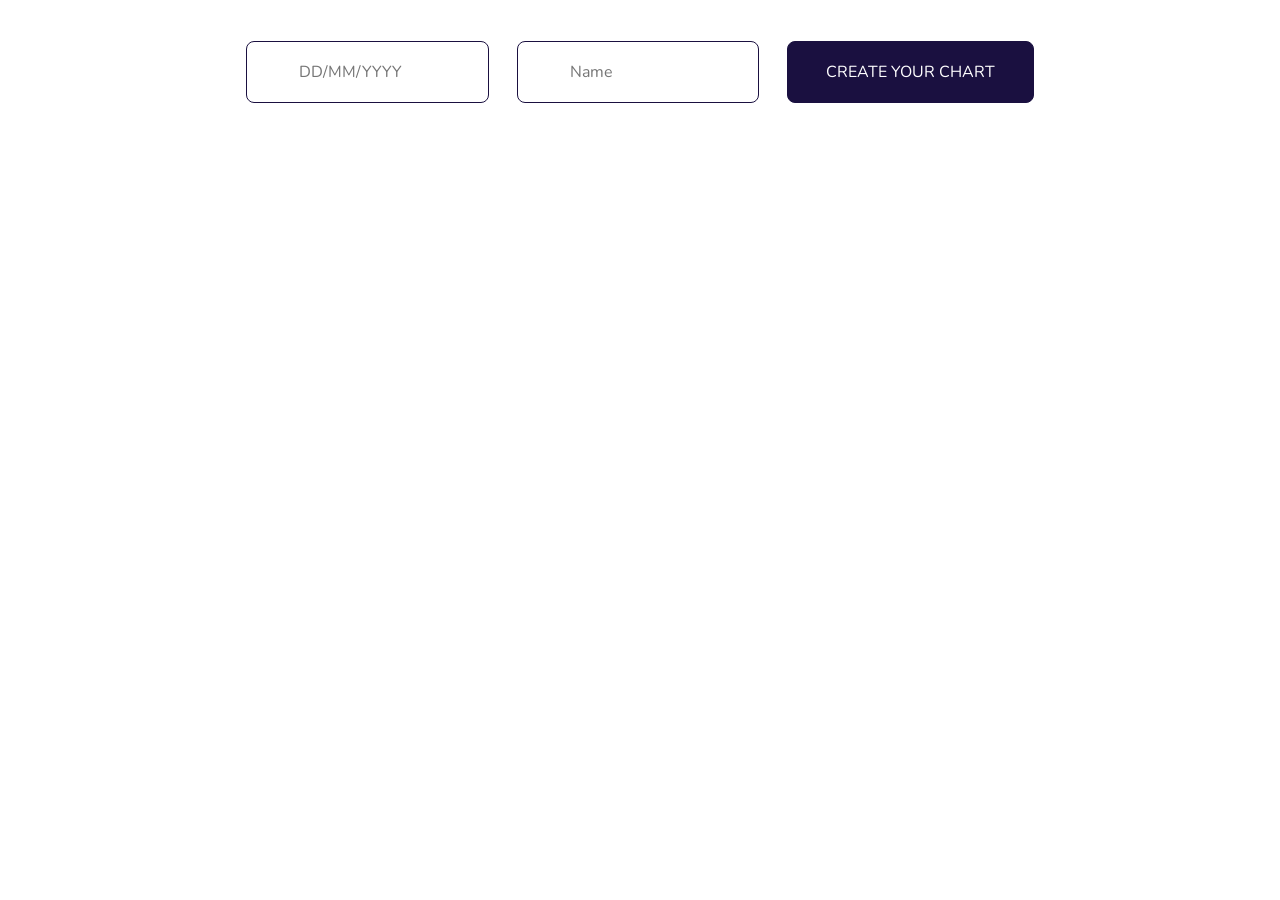
<file: index.html>
<!DOCTYPE html>
<html lang="en">

<head>
  <meta charset="UTF-8" />
  <meta name="viewport" content="width=device-width, initial-scale=1.0" />
  <link rel="stylesheet" href="./assets/styles/normalize.css" />
  <link rel="stylesheet" href="./assets/styles/index.css" />
  <link rel="stylesheet" href="./assets/styles/interpretations.css" />
  <link rel="preconnect" href="https://fonts.googleapis.com" />
  <link rel="preconnect" href="https://fonts.gstatic.com" crossorigin />
  <link href="https://fonts.googleapis.com/css2?family=GFS+Didot&display=swap" rel="stylesheet" />
  <link
    href="https://fonts.googleapis.com/css2?family=Cormorant+Garamond:wght@400;600&family=Nunito:wght@400;600&display=swap"
    rel="stylesheet" />
  <title>Destiny Matrix Calculator</title>
</head>

<body>
  <main>
    <div class="container">
      <div class="birthday-container">
        <div class="birthday-container__inputs-wrapper">
          <div class="input1-wrap">
            <input id="date" type="text" placeholder="DD/MM/YYYY" maxlength="10" autocomplete="off" inputmode="numeric" />
          </div>
          <div class="input2-wrap">
            <input id="name" type="text" placeholder="Name" size="10" />
          </div>
          <button id="get_the_answer">create your chart</button>
        </div>
        <div class="errorOutput"></div>
      </div>

      <div class="matrix-container display-none">
        <div class="output-personal-date smoky-white"></div>
        <div class="matrix-chakra-row">
        <div class="pento">
          <svg viewBox="0 0 680 600" id="matrix">
            <g id="matrix-frame">
              <rect class="frame-square" x="163.63" y="126.14" width="340.16" height="340.16"></rect>
              <rect class="frame-square" x="227.87" y="127.54" width="340.16" height="340.16"
                transform="translate(-158.13 367.16) rotate(-45)"></rect>
              <path class="frame-octagon" d="M 315.22 15.42 Q 333.7 7.76 352.18 15.42
                    L 519.16 84.62 Q 537.64 92.28 545.30 110.76
                    L 614.51 277.74 Q 622.17 296.22 614.51 314.79
                    L 545.30 482.59 Q 537.64 501.16 519.16 508.73
                    L 352.18 577.11 Q 333.7 584.68 315.22 577.02
                    L 148.24 507.82 Q 129.76 500.16 122.10 481.68
                    L 52.90 314.70 Q 45.24 296.22 52.90 277.74
                    L 122.10 110.76 Q 129.76 92.28 148.24 84.62
                    Z"></path>
              <line class="frame-square" x1="333.7" y1="27.76" x2="333.7" y2="564.68"></line>
              <line class="frame-square" x1="65.24" y1="296.22" x2="602.17" y2="296.22"></line>

              <g>
                <line class="genline-sahasrara" x1="442" y1="405" x2="226" y2="189"></line>
                <polygon class="genline-sahasrara-arrow" points="441 402 439 404 442 405 441 402"></polygon>
                <polygon class="genline-sahasrara-arrow" points="226 189 229 190 227 192 226 189"></polygon>
              </g>

              <g>
                <line class="genline-muladhara" x1="442" y1="189" x2="226" y2="405"></line>
                <polygon class="genline-muladhara-arrow" points="442 189 439 190 441 192 442 189"></polygon>
                <polygon class="genline-muladhara-arrow" points="226 405 227 402 229 404 226 405"></polygon>
              </g>

              <line class="frame-dash-connector" x1="502" y1="297" x2="335" y2="465"></line>
              <text class="genline-caption" transform="translate(238.77 188.48) rotate(45)">
                male generation line
              </text>
              <text class="genline-caption" transform="translate(351.7 264.98) rotate(-45)">
                female generation line
              </text>

              <g transform="translate(100, 100)">
                <svg xmlns="http://www.w3.org/2000/svg" width="20px" height="20px" viewBox="0 0 27 27">
                  <path class="icon-heart"
                    d="M437.54,366.8c-6.26,0-7.12,6-7.28,6s-1.42-6-7.24-6c-7,0-8.91,5.9-8.51,9.45.71,6.14,15.74,18.54,15.74,18.54s15.06-12.4,15.77-18.54C446.43,372.7,444.55,366.8,437.54,366.8Z"
                    transform="translate(-70 -8)"></path>
                </svg>
              </g>

              <g transform="translate(410, 345)">
                <text class="icon-dollar-text">$</text>
              </g>
            </g>

            <g id="points-basic">
              <circle class="point-fill-sahasrara big-circle" cx="79.2" cy="297" r="30"></circle>
              <text class="point-text-big-light matrix-value-point" id="apoint" transform="translate(79.2 299)"></text>

              <circle class="point-fill-sahasrara big-circle" cx="333.7" cy="42" r="30"></circle>
              <text class="point-text-big-light matrix-value-point" id="bpoint" transform="translate(333.7 42)"></text>

              <circle class="point-fill-muladhara big-circle" cx="587.13" cy="297" r="30"></circle>
              <text class="point-text-big-light matrix-value-point" id="cpoint" transform="translate(587.4 299)"></text>

              <circle class="point-fill-muladhara big-circle" cx="332.7" cy="554" r="30"></circle>
              <text class="point-text-big-light matrix-value-point" id="dpoint" transform="translate(332.7 557)"></text>

              <circle class="point-fill-manipura big-circle" cx="334" cy="297" r="30"></circle>
              <text class="point-text-big-dark matrix-value-point" id="epoint" transform="translate(334 299)"></text>

              <circle class="point-fill-neutral-big big-circle" cx="151" cy="114.22" r="30"></circle>
              <text class="point-text-big-light matrix-value-point" id="fpoint" transform="translate(151 115)"></text>

              <circle class="point-fill-neutral-big big-circle" cx="515.1" cy="114.22" r="30"></circle>
              <text class="point-text-big-light matrix-value-point" id="gpoint" transform="translate(515.1 115)"></text>

              <circle class="point-fill-neutral-big big-circle" cx="514.1" cy="479.62" r="30"></circle>
              <text class="point-text-big-light matrix-value-point" id="ipoint" transform="translate(514.1 481)"></text>

              <circle class="point-fill-neutral-big big-circle" cx="153" cy="479.62" r="30"></circle>
              <text class="point-text-big-light matrix-value-point" id="hpoint" transform="translate(153 481)"></text>

              <circle class="point-fill-svadhisthana small-circle" cx="332.59" cy="466" r="17"></circle>
              <text class="point-text-small-light matrix-value-point" id="jpoint" transform="translate(332.69 466)"></text>

              <circle class="point-fill-svadhisthana small-circle" cx="500" cy="297" r="17"></circle>
              <text class="point-text-small-light matrix-value-point" id="npoint" transform="translate(500 299)"></text>

              <circle class="point-fill-neutral-small small-circle" cx="418.18" cy="380.69" r="17"></circle>
              <text class="point-text-small-light matrix-value-point" id="lpoint" transform="translate(418.18 382)"></text>

              <circle class="point-fill-neutral-small small-circle" cx="375" cy="424" r="17"></circle>
              <text class="point-text-small-light matrix-value-point" id="kpoint" transform="translate(375 426)"></text>

              <circle class="point-fill-neutral-small small-circle" cx="461" cy="338" r="17"></circle>
              <text class="point-text-small-light matrix-value-point" id="mpoint" transform="translate(461 338)"></text>

              <circle class="point-fill-vishuddha small-circle" cx="165.61" cy="297" r="17"></circle>
              <text class="point-text-small-dark matrix-value-point" id="spoint" transform="translate(165.61 299)"></text>

              <circle class="point-fill-vishuddha small-circle" cx="333.7" cy="129" r="17"></circle>
              <text class="point-text-small-dark matrix-value-point" id="tpoint" transform="translate(333.7 131)"></text>

              <circle class="point-fill-ajna medium-circle" cx="127.11" cy="297" r="21"></circle>
              <text class="point-text-medium-light matrix-value-point" id="opoint" transform="translate(127.11 299)"></text>

              <circle class="point-fill-ajna medium-circle" cx="333.7" cy="90.62" r="21"></circle>
              <text class="point-text-medium-light matrix-value-point" id="ppoint" transform="translate(333.7 92)"></text>

              <circle class="point-fill-neutral-medium medium-circle" cx="333" cy="505" r="21"></circle>
              <text class="point-text-medium-light matrix-value-point" id="rpoint" transform="translate(333 505)"></text>

              <circle class="point-fill-neutral-medium medium-circle" cx="538.5" cy="297" r="21"></circle>
              <text class="point-text-medium-light matrix-value-point" id="qpoint" transform="translate(538.5 299)"></text>

              <circle class="point-fill-anahata small-circle" cx="245.26" cy="297" r="17"></circle>
              <text class="point-text-small-dark matrix-value-point" id="wpoint" transform="translate(245.26 299)"></text>

              <circle class="point-fill-anahata small-circle" cx="333.7" cy="203" r="17"></circle>
              <text class="point-text-small-dark matrix-value-point" id="xpoint" transform="translate(333.7 204)"></text>

              <circle class="point-fill-neutral-small small-circle" cx="212" cy="175.93" r="17"></circle>
              <text class="point-text-small-light matrix-value-point" id="f2point" transform="translate(212 179)"></text>

              <circle class="point-fill-neutral-medium medium-circle" cx="184.71" cy="149.53" r="21"></circle>
              <text class="point-text-medium-light matrix-value-point" id="f1point" transform="translate(184.71 151)"></text>

              <circle class="point-fill-neutral-small small-circle" cx="455.4" cy="177.53" r="17"></circle>
              <text class="point-text-small-light matrix-value-point" id="g2point" transform="translate(455.4 179)"></text>

              <circle class="point-fill-neutral-medium medium-circle" cx="480.79" cy="149.13" r="21"></circle>
              <text class="point-text-medium-light matrix-value-point" id="g1point" transform="translate(480.79 151)"></text>

              <circle class="point-fill-neutral-small small-circle" cx="454.4" cy="416.91" r="17"></circle>
              <text class="point-text-small-light matrix-value-point" id="i2point" transform="translate(454.4 416.91)"></text>

              <circle class="point-fill-neutral-medium medium-circle" cx="479.79" cy="445.31" r="21"></circle>
              <text class="point-text-medium-light matrix-value-point" id="i1point" transform="translate(479.79 447)"></text>

              <circle class="point-fill-neutral-small small-circle" cx="215" cy="419" r="17"></circle>
              <text class="point-text-small-light matrix-value-point" id="h2point" transform="translate(215 419)"></text>

              <circle class="point-fill-neutral-medium medium-circle" cx="188.71" cy="446.7" r="21"></circle>
              <text class="point-text-medium-light matrix-value-point" id="h1point" transform="translate(188.71 447)"></text>

              <circle class="point-fill-neutral-small small-circle" cx="420.54" cy="297" r="17"></circle>
              <text class="point-text-small-light matrix-value-point" id="vpoint" transform="translate(420.54 299)"></text>

              <circle class="point-fill-neutral-medium medium-circle" cx="382" cy="297" r="21"></circle>
              <text class="point-text-medium-light matrix-value-point" id="upoint" transform="translate(382 299)"></text>
            </g>

            <g id="points-years">
              <text class="age-band-label" transform="translate(20 295)">
                0
                <tspan x="-10" y="10">years</tspan>
                <tspan x="-4" y="20">old</tspan>
              </text>

              <text class="age-band-label" transform="translate(100 70)">
                10
                <tspan x="-8" y="10">years</tspan>
                <tspan x="-2" y="20">old</tspan>
              </text>

              <text class="age-band-label" transform="translate(330 -22)">
                20
                <tspan x="-8" y="10">years</tspan>
                <tspan x="-2" y="20">old</tspan>
              </text>

              <text class="age-band-label" transform="translate(550 70)">
                30
                <tspan x="-8" y="10">years</tspan>
                <tspan x="-2" y="20">old</tspan>
              </text>

              <text class="age-band-label" transform="translate(638 295)">
                40
                <tspan x="-8" y="10">years</tspan>
                <tspan x="-2" y="20">old</tspan>
              </text>

              <text class="age-band-label" transform="translate(550 515)">
                50
                <tspan x="-8" y="10">years</tspan>
                <tspan x="-2" y="20">old</tspan>
              </text>

              <text class="age-band-label" transform="translate(328 610)">
                60
                <tspan x="-8" y="10">years</tspan>
                <tspan x="-2" y="20">old</tspan>
              </text>

              <text class="age-band-label" transform="translate(100 515)">
                70
                <tspan x="-8" y="10">years</tspan>
                <tspan x="-2" y="20">old</tspan>
              </text>

              <text class="age-band-label-minor" transform="translate(97.49 198.76)">
                5
                <tspan class="age-band-label-minor-sub" x="8.34" y="-6">years</tspan>
                <tspan class="age-band-label-minor-sub" x="8.34" y="0">old</tspan>
              </text>

              <text class="age-band-label-minor" transform="translate(232.22 66.42)">
                15
                <tspan class="age-band-label-minor-sub" x="13.9" y="-6">years</tspan>
                <tspan class="age-band-label-minor-sub" x="13.9" y="0">old</tspan>
              </text>

              <text class="age-band-label-minor" transform="translate(405.8 67.22)">
                25
                <tspan class="age-band-label-minor-sub" x="14.9" y="-6">years</tspan>
                <tspan class="age-band-label-minor-sub" x="14.9" y="0">old</tspan>
              </text>

              <text class="age-band-label-minor" transform="translate(540.55 204.76)">
                35
                <tspan class="age-band-label-minor-sub" x="14.9" y="-6">years</tspan>
                <tspan class="age-band-label-minor-sub" x="14.9" y="0">old</tspan>
              </text>

              <text class="age-band-label-minor" transform="translate(542.76 402.12)">
                45
                <tspan class="age-band-label-minor-sub" x="14.9" y="-6">years</tspan>
                <tspan class="age-band-label-minor-sub" x="14.9" y="0">old</tspan>
              </text>

              <text class="age-band-label-minor" transform="translate(403.8 539.38)">
                55
                <tspan class="age-band-label-minor-sub" x="14.9" y="-6">years</tspan>
                <tspan class="age-band-label-minor-sub" x="14.9" y="0">old</tspan>
              </text>

              <text class="age-band-label-minor" transform="translate(235.6 539.38)">
                65
                <tspan class="age-band-label-minor-sub" x="14.9" y="-6">years</tspan>
                <tspan class="age-band-label-minor-sub" x="14.9" y="0">old</tspan>
              </text>

              <text class="age-band-label-minor" transform="translate(97.69 400.12)">
                75
                <tspan class="age-band-label-minor-sub" x="14.9" y="-6">years</tspan>
                <tspan class="age-band-label-minor-sub" x="14.9" y="0">old</tspan>
              </text>

              <text class="year-fraction-label" transform="translate(71.7 252.94)">
                1-2,5
              </text>
              <text class="year-fraction-label" transform="translate(79.14 234.61)">
                2,5-3,5
              </text>
              <text class="year-fraction-label" transform="translate(86.39 216.23)">
                3,5-4
              </text>
              <text class="year-fraction-label" transform="translate(102.39 179.23)">
                6-7,5
              </text>
              <text class="year-fraction-label" transform="translate(109.39 160.23)">
                7,5-8,5
              </text>
              <text class="year-fraction-label" transform="translate(117.39 143.23)">
                8,5-9
              </text>
              <text class="year-fraction-label" transform="translate(176.55 85.51)">
                11-12,5
              </text>
              <text class="year-fraction-label" transform="translate(195.09 77.79)">
                12,5-13,5
              </text>
              <text class="year-fraction-label" transform="translate(214.38 70.22)">
                13,5-14
              </text>
              <text class="year-fraction-label" transform="translate(250.51 54.83)">
                16-17,5
              </text>
              <text class="year-fraction-label" transform="translate(268.88 47.18)">
                17,5-18,5
              </text>
              <text class="year-fraction-label" transform="translate(287.83 39.52)">
                18,5-19
              </text>
              <text class="year-fraction-label" transform="translate(360 38.52)">
                21-22,5
              </text>
              <text class="year-fraction-label" transform="translate(372.75 47.17)">
                22,5-23,5
              </text>
              <text class="year-fraction-label" transform="translate(397.13 54.83)">
                23,5-24
              </text>
              <text class="year-fraction-label" transform="translate(433.01 70.14)">
                26-27,5
              </text>
              <text class="year-fraction-label" transform="translate(448.01 77.79)">
                27,5-28,5
              </text>
              <text class="year-fraction-label" transform="translate(469.26 85.51)">
                28,5-29
              </text>
              <text class="year-fraction-label" transform="translate(528.75 146.23)">
                31-32,5
              </text>
              <text class="year-fraction-label" transform="translate(529.12 163.23)">
                32,5-33,5
              </text>
              <text class="year-fraction-label" transform="translate(543.78 182.23)">
                33,5-34
              </text>
              <text class="year-fraction-label" transform="translate(558.77 219.23)">
                36-37,5
              </text>
              <text class="year-fraction-label" transform="translate(560.77 237.61)">
                37,5-38,5
              </text>
              <text class="year-fraction-label" transform="translate(573.07 255.94)">
                38,5-39
              </text>
              <text class="year-fraction-label" transform="translate(572.49 345.82)">
                41-42,5
              </text>
              <text class="year-fraction-label" transform="translate(558.89 363.52)">
                42,5-43,5
              </text>
              <text class="year-fraction-label" transform="translate(557.3 382.28)">
                43,5-44
              </text>
              <text class="year-fraction-label" transform="translate(541.66 419.27)">
                46-47,5
              </text>
              <text class="year-fraction-label" transform="translate(528.32 437.69)">
                47,5-48,5
              </text>
              <text class="year-fraction-label" transform="translate(526.7 456.08)">
                48,5-49
              </text>
              <text class="year-fraction-label" transform="translate(358.55 560.01)">
                58,5-59
              </text>
              <text class="year-fraction-label" transform="translate(369.09 552.29)">
                57,5-58,5
              </text>
              <text class="year-fraction-label" transform="translate(387.38 545.68)">
                56-57,5
              </text>
              <text class="year-fraction-label" transform="translate(430.51 529.33)">
                53,5-54
              </text>
              <text class="year-fraction-label" transform="translate(441.88 522.68)">
                52,5-53,5
              </text>
              <text class="year-fraction-label" transform="translate(463.83 515.02)">
                51-52,5
              </text>
              <text class="year-fraction-label" transform="translate(178 514.02)">
                68,5-69
              </text>
              <text class="year-fraction-label" transform="translate(196.75 521.67)">
                67,5-68,5
              </text>
              <text class="year-fraction-label" transform="translate(215.13 529.33)">
                66-67,5
              </text>
              <text class="year-fraction-label" transform="translate(254.01 545.68)">
                63,5-64
              </text>
              <text class="year-fraction-label" transform="translate(271.01 552.29)">
                62,5-63,5
              </text>
              <text class="year-fraction-label" transform="translate(285.26 559.01)">
                61-62,5
              </text>
              <text class="year-fraction-label" transform="translate(73.75 343.82)">
                78,5-79
              </text>
              <text class="year-fraction-label" transform="translate(81.12 361.52)">
                77,5-78,5
              </text>
              <text class="year-fraction-label" transform="translate(88.78 380.28)">
                76-77,5
              </text>
              <text class="year-fraction-label" transform="translate(103.77 417.27)">
                73,5-74
              </text>
              <text class="year-fraction-label" transform="translate(111.77 435.69)">
                72,5-73,5
              </text>
              <text class="year-fraction-label" transform="translate(119.07 454.08)">
                71-72,5
              </text>

              <text class="year-tick-value matrix-value-point" id="af2point" transform="translate(52 246) rotate(-67.5)"></text>
              <text class="year-tick-value matrix-value-point" id="af1point"
                transform="translate(60 227.5) rotate(-67.5)"></text>
              <text class="year-tick-value matrix-value-point" id="af3point" transform="translate(68 209) rotate(-67.5)"></text>
              <text class="year-tick-value matrix-value-point" id="afpoint" transform="translate(76 190.5) rotate(-67.5)"></text>
              <text class="year-tick-value matrix-value-point" id="af5point"
                transform="translate(82 172.5) rotate(-67.5)"></text>
              <text class="year-tick-value matrix-value-point" id="af4point" transform="translate(90 154) rotate(-67.5)"></text>
              <text class="year-tick-value matrix-value-point" id="af6point"
                transform="translate(98 135.5) rotate(-67.5)"></text>
              <text class="year-tick-value matrix-value-point" id="fb2point" transform="translate(169 63) rotate(-22.5)"></text>
              <text class="year-tick-value matrix-value-point" id="fb1point" transform="translate(188 55) rotate(-22.5)"></text>
              <text class="year-tick-value matrix-value-point" id="fb3point" transform="translate(206 47) rotate(-22.5)"></text>
              <text class="year-tick-value matrix-value-point" id="fbpoint" transform="translate(224 39) rotate(-22.5)"></text>
              <text class="year-tick-value matrix-value-point" id="fb5point" transform="translate(243 31) rotate(-22.5)"></text>
              <text class="year-tick-value matrix-value-point" id="fb4point"
                transform="translate(261 23.5) rotate(-22.5)"></text>
              <text class="year-tick-value matrix-value-point" id="fb6point" transform="translate(280 16) rotate(-22.5)"></text>
              <text class="year-tick-value matrix-value-point" id="bg2point" transform="translate(388 16) rotate(22.5)"></text>
              <text class="year-tick-value matrix-value-point" id="bg1point" transform="translate(407 24) rotate(22.5)"></text>
              <text class="year-tick-value matrix-value-point" id="bg3point" transform="translate(426 32) rotate(22.5)"></text>
              <text class="year-tick-value matrix-value-point" id="bgpoint" transform="translate(444 40) rotate(22.5)"></text>
              <text class="year-tick-value matrix-value-point" id="bg5point" transform="translate(463 48) rotate(22.5)"></text>
              <text class="year-tick-value matrix-value-point" id="bg4point" transform="translate(481 55) rotate(22.5)"></text>
              <text class="year-tick-value matrix-value-point" id="bg6point" transform="translate(500 63) rotate(22.5)"></text>
              <text class="year-tick-value matrix-value-point" id="gc2point" transform="translate(570 135) rotate(67.5)"></text>
              <text class="year-tick-value matrix-value-point" id="gc1point"
                transform="translate(578 153.5) rotate(67.5)"></text>
              <text class="year-tick-value matrix-value-point" id="gc3point" transform="translate(586 172) rotate(67.5)"></text>
              <text class="year-tick-value matrix-value-point" id="gcpoint" transform="translate(594 190.5) rotate(67.5)"></text>
              <text class="year-tick-value matrix-value-point" id="gc5point" transform="translate(602 209) rotate(67.5)"></text>
              <text class="year-tick-value matrix-value-point" id="gc4point"
                transform="translate(610 227.5) rotate(67.5)"></text>
              <text class="year-tick-value matrix-value-point" id="gc6point" transform="translate(618 246) rotate(67.5)"></text>
              <text class="year-tick-value matrix-value-point" id="ci2point" transform="translate(615 348) rotate(-67.5)"></text>
              <text class="year-tick-value matrix-value-point" id="ci1point" transform="translate(607 367) rotate(-67.5)"></text>
              <text class="year-tick-value matrix-value-point" id="ci3point"
                transform="translate(599 385.5) rotate(-67.5)"></text>
              <text class="year-tick-value matrix-value-point" id="cipoint" transform="translate(591 404) rotate(-67.5)"></text>
              <text class="year-tick-value matrix-value-point" id="ci5point"
                transform="translate(583 422.5) rotate(-67.5)"></text>
              <text class="year-tick-value matrix-value-point" id="ci4point" transform="translate(575 441) rotate(-67.5)"></text>
              <text class="year-tick-value matrix-value-point" id="ci6point"
                transform="translate(567 459.5) rotate(-67.5)"></text>
              <text class="year-tick-value matrix-value-point" id="id2point" transform="translate(496 532) rotate(-22.5)"></text>
              <text class="year-tick-value matrix-value-point" id="id1point"
                transform="translate(477.5 540) rotate(-22.5)"></text>
              <text class="year-tick-value matrix-value-point" id="id3point"
                transform="translate(459.5 548) rotate(-22.5)"></text>
              <text class="year-tick-value matrix-value-point" id="idpoint"
                transform="translate(441 555.5) rotate(-22.5)"></text>
              <text class="year-tick-value matrix-value-point" id="id5point"
                transform="translate(422.5 563) rotate(-22.5)"></text>
              <text class="year-tick-value matrix-value-point" id="id4point" transform="translate(404 571) rotate(-22.5)"></text>
              <text class="year-tick-value matrix-value-point" id="id6point"
                transform="translate(385 578.5) rotate(-22.5)"></text>
              <text class="year-tick-value matrix-value-point" id="dh2point"
                transform="translate(282 578.5) rotate(22.5)"></text>
              <text class="year-tick-value matrix-value-point" id="dh1point"
                transform="translate(263.5 571) rotate(22.5)"></text>
              <text class="year-tick-value matrix-value-point" id="dh3point"
                transform="translate(244.5 563) rotate(22.5)"></text>
              <text class="year-tick-value matrix-value-point" id="dhpoint" transform="translate(226 555.5) rotate(22.5)"></text>
              <text class="year-tick-value matrix-value-point" id="dh5point" transform="translate(207 548) rotate(22.5)"></text>
              <text class="year-tick-value matrix-value-point" id="dh4point"
                transform="translate(188.5 540) rotate(22.5)"></text>
              <text class="year-tick-value matrix-value-point" id="dh6point" transform="translate(170 532) rotate(22.5)"></text>
              <text class="year-tick-value matrix-value-point" id="ha2point" transform="translate(97 459) rotate(67.5)"></text>
              <text class="year-tick-value matrix-value-point" id="ha1point" transform="translate(89 441) rotate(67.5)"></text>
              <text class="year-tick-value matrix-value-point" id="ha3point" transform="translate(81 423) rotate(67.5)"></text>
              <text class="year-tick-value matrix-value-point" id="hapoint" transform="translate(73 405) rotate(67.5)"></text>
              <text class="year-tick-value matrix-value-point" id="ha5point" transform="translate(65 386.5) rotate(67.5)"></text>
              <text class="year-tick-value matrix-value-point" id="ha4point" transform="translate(57 368) rotate(67.5)"></text>
              <text class="year-tick-value matrix-value-point" id="ha6point" transform="translate(49 349.5) rotate(67.5)"></text>
            </g>
          </svg>
        </div>

        <div id="chakra_table">
          <table class="chakra-table">
            <tr class="chakra-tr chakra-table-header">
              <th class="chakra-name chakra-name__radius-left">
                Chakra name
              </th>
              <th class="chakra-td">Physics</th>
              <th class="chakra-td">Energy</th>
              <th class="chakra-td chakra-name__radius-right">Emotions</th>
            </tr>
            <tr class="chakra-tr">
              <td class="chakra-name chakra-name-left">
                <span class="chakra-name-flex chakra-circle" data-chakra-number="7"
                  style="--chakra-color: var(--chakra-sahasrara);">
                  Sahasrara
                </span>
              </td>
              <td class="chakra-td" id="sahphysics"></td>
              <td class="chakra-td" id="sahenergy"></td>
              <td class="chakra-td" id="sahemotions"></td>
            </tr>
            <tr class="chakra-tr">
              <td class="chakra-name chakra-name-left">
                <span class="chakra-name-flex chakra-circle" data-chakra-number="6"
                  style="--chakra-color: var(--chakra-ajna);">Ajna</span>
              </td>
              <td class="chakra-td" id="ajphysics"></td>
              <td class="chakra-td" id="ajenergy"></td>
              <td class="chakra-td" id="ajemotions"></td>
            </tr>
            <tr class="chakra-tr">
              <td class="chakra-name chakra-name-left">
                <span class="chakra-name-flex chakra-circle" data-chakra-number="5"
                  style="--chakra-color: var(--chakra-vishuddha); --chakra-text: var(--color-black);">Vishuddha</span>
              </td>
              <td class="chakra-td" id="vishphysics"></td>
              <td class="chakra-td" id="vishenergy"></td>
              <td class="chakra-td" id="vishemotions"></td>
            </tr>
            <tr class="chakra-tr">
              <td class="chakra-name chakra-name-left">
                <span class="chakra-name-flex chakra-circle" data-chakra-number="4"
                  style="--chakra-color: var(--chakra-anahata); --chakra-text: var(--color-black);">Anahata</span>
              </td>
              <td class="chakra-td" id="anahphysics"></td>
              <td class="chakra-td" id="anahenergy"></td>
              <td class="chakra-td" id="anahemotions"></td>
            </tr>
            <tr class="chakra-tr">
              <td class="chakra-name chakra-name-left">
                <span class="chakra-name-flex chakra-circle" data-chakra-number="3"
                  style="--chakra-color: var(--chakra-manipura); --chakra-text: var(--color-black);">Manipura</span>
              </td>
              <td class="chakra-td" id="manphysics"></td>
              <td class="chakra-td" id="manenergy"></td>
              <td class="chakra-td" id="manemotions"></td>
            </tr>
            <tr class="chakra-tr">
              <td class="chakra-name chakra-name-left">
                <span class="chakra-name-flex chakra-circle" data-chakra-number="2"
                  style="--chakra-color: var(--chakra-svadhisthana); --chakra-text: var(--color-off-white);">Svadhisthana</span>
              </td>
              <td class="chakra-td" id="svadphysics"></td>
              <td class="chakra-td" id="svadenergy"></td>
              <td class="chakra-td" id="svademotions"></td>
            </tr>
            <tr class="chakra-tr chakra-name__bottom">
              <td class="chakra-name chakra-name-left" style="border-bottom-left-radius: 10px">
                <span class="chakra-name-flex chakra-circle" data-chakra-number="1"
                  style="--chakra-color: var(--chakra-muladhara); --chakra-text: var(--color-off-white);">Muladhara</span>
              </td>
              <td class="chakra-td" id="mulphysics"></td>
              <td class="chakra-td" id="mulenergy"></td>
              <td class="chakra-td chakra-name__radius-right-bottom2" id="mulemotions"></td>
            </tr>
            <tr style="height: 20px"></tr>
            <tr class="chakra-tr chakra-name__bottom chakra-name__top">
              <td class="chakra-name chakra-name__radius-left-bottom">
                Result:
              </td>
              <td class="chakra-td" id="resultphysics"></td>
              <td class="chakra-td" id="resultenergy"></td>
              <td class="chakra-td chakra-name__radius-right-bottom" id="resultemotions"></td>
            </tr>
          </table>
        </div>
        </div>

        <div class="info-txt">
          <table id="purposes">
            <tbody>
              <tr class="smoky-white2">
                <td colspan="4">
                  <h3><b>Personal purpose:</b></h3>
                </td>
                <td width="10%"></td>
                <td colspan="4">
                  <h3><b>Purpose for society and genus:</b></h3>
                </td>
              </tr>
              <tr style="height: 5px">
                <td></td>
              </tr>
              <tr class="font-size16">
                <td colspan="4" class="table-padding">
                  Soul searching, balance of feminine and masculine qualities,
                  abilities, skills
                </td>
                <td width="6%"></td>
                <td colspan="4" class="table-padding">
                  Tasks for genus, results and recognition in society
                </td>
              </tr>
              <tr style="height: 5px">
                <td></td>
              </tr>
              <tr class="font-size18" style="position: relative">
                <td>Sky:</td>
                <td>
                  <span id="skypoint" class="base-circle"></span>
                </td>
                <td rowspan="2">
                  <svg width="45" height="61" viewBox="0 0 45 61" fill="none" xmlns="http://www.w3.org/2000/svg">
                    <path d="M0.422852 1.06299H21.6661V60.0719H0.422852" stroke="#1a1040" stroke-width="1.18018" />
                    <path d="M44.68 30.5674H21.6665" stroke="#1a1040" stroke-width="1.18018" />
                  </svg>
                </td>
                <td rowspan="2">
                  <span id="perspurpose" class="base-circle"></span>
                </td>
                <td></td>
                <td>M:</td>
                <td>
                  <span id="malepoint" class="base-circle"></span>
                </td>
                <td rowspan="2">
                  <svg width="45" height="61" viewBox="0 0 45 61" fill="none" xmlns="http://www.w3.org/2000/svg">
                    <path d="M0.422852 1.06299H21.6661V60.0719H0.422852" stroke="#1a1040" stroke-width="1.18018" />
                    <path d="M44.68 30.5674H21.6665" stroke="#1a1040" stroke-width="1.18018" />
                  </svg>
                </td>
                <td rowspan="2">
                  <span id="socialpurpose" class="base-circle"></span>
                </td>
              </tr>
              <tr class="font-size18">
                <td>Earth:</td>
                <td><span id="earthpoint" class="base-circle"></span></td>
                <td></td>
                <td>F:</td>
                <td><span id="femalepoint" class="base-circle"></span></td>
              </tr>
              <tr>
                <td style="height: 35px"></td>
              </tr>
              <tr class="smoky-white2">
                <td colspan="4">
                  <h3>General purpose for this lifetime:</h3>
                </td>
                <td></td>
                <td colspan="4">
                  <h3>Planetary purpose:</h3>
                </td>
              </tr>
              <tr style="height: 5px">
                <td></td>
              </tr>
              <tr class="trade">
                <td colspan="4" class="table-padding font-size16">
                  Spiritual path, global task, where is the divine in me?
                </td>
                <td></td>
                <td colspan="4" class="table-padding">Global soul purpose</td>
              </tr>
              <tr>
                <td colspan="9" style="height: 10px"></td>
              </tr>
              <tr class="font-size18">
                <td colspan="4" id="blom" style="text-align: right">
                  <span id="generalpurpose" class="base-circle"></span>
                </td>
                <td></td>
                <td colspan="4" id="blom2" style="text-align: right">
                  <span id="planetarypurpose" class="base-circle"></span>
                </td>
              </tr>
            </tbody>
          </table>
        </div>

        <div class="center">
          <button id="decode-matrix-btn">
            Get your full Destiny Matrix reading
          </button>
        </div>

        <div id="interpretations-section" class="display-none">
          <div id="section-01"></div>
          <div id="section-02"></div>
          <div id="section-03"></div>
          <div id="section-04"></div>
          <div id="section-05"></div>
          <div id="section-06"></div>
          <div id="section-07"></div>
          <div id="section-08"></div>
          <div id="section-09"></div>
          <div id="section-10"></div>
          <div id="section-11"></div>
          <div id="section-12"></div>
          <div id="section-14"></div>
          <div id="section-15"></div>
          <div id="section-16"></div>
        </div>
      </div>
    </div>
  </main>

  <script src="./src/code.js"></script>
  <script src="./src/interpretations.js"></script>
  <script src="./src/script_person.js"></script>
</body>

</html>
</file>
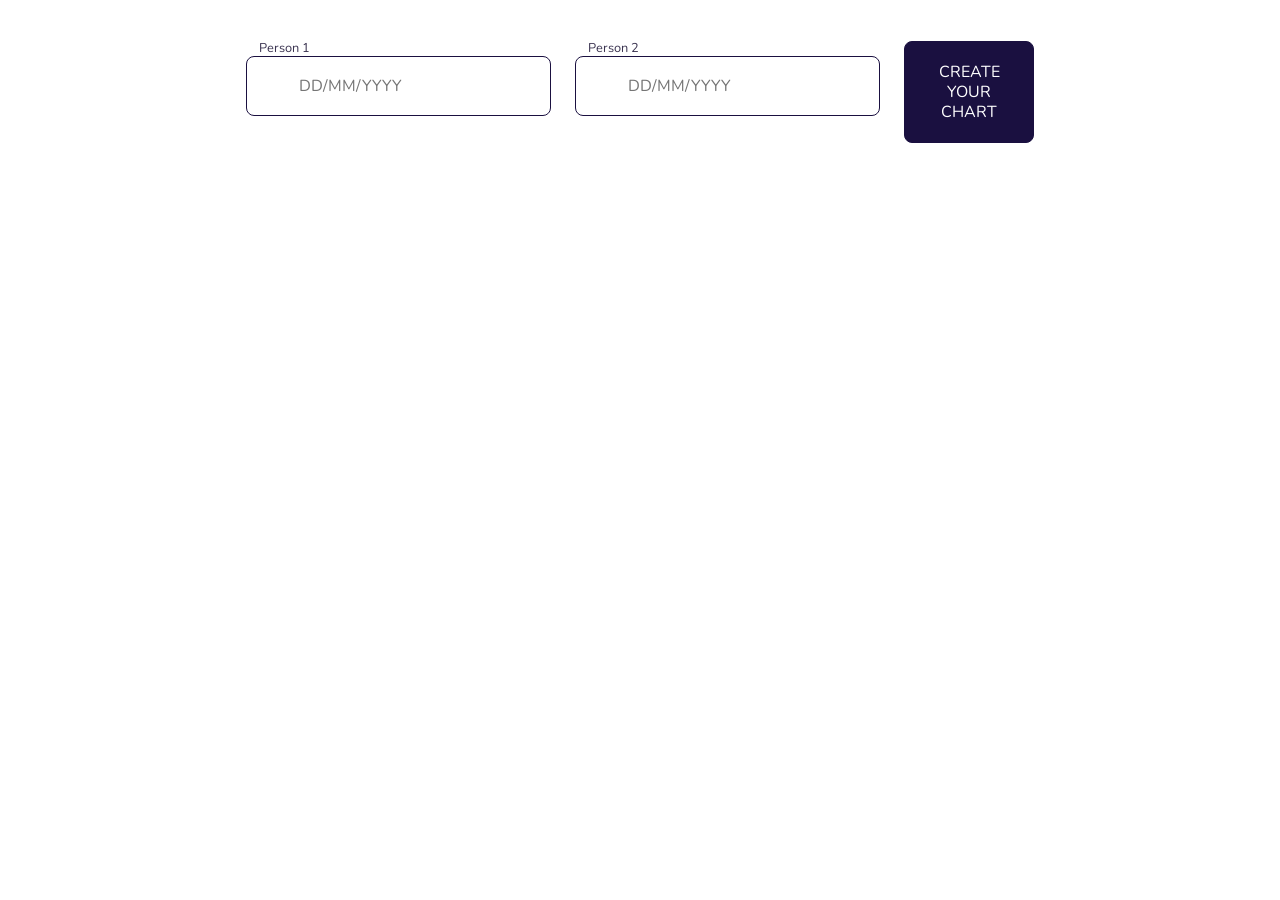
<file: compatibility.html>
<!DOCTYPE html>
<html lang="en">

<head>
  <meta charset="UTF-8" />
  <meta name="viewport" content="width=device-width, initial-scale=1.0" />
  <link rel="stylesheet" href="./assets/styles/normalize.css" />
  <link rel="stylesheet" href="./assets/styles/index.css" />
  <link rel="preconnect" href="https://fonts.googleapis.com" />
  <link rel="preconnect" href="https://fonts.gstatic.com" crossorigin />
  <link
    href="https://fonts.googleapis.com/css2?family=Cormorant+Garamond:wght@400;600&family=Nunito:wght@400;600&display=swap"
    rel="stylesheet" />
  <title>Compatibility Matrix — Chart Preview</title>
  <style>
    /* Page-specific tab styling for compatibility-v2.html only — the
       shared index.css is left untouched.
       NOTE: this theme is light-mode (--color-bg: white, --color-navy is
       the dark text/accent color). The earlier version of these styles
       assumed a dark violet background and used --color-gold /
       --color-off-white as light-on-dark text, which on this actual
       white background made unselected tabs nearly invisible. Fixed to
       use --color-navy for borders/text against the white page. */
    .cv2-tabs {
      display: flex;
      justify-content: center;
      gap: 0.5rem;
      margin: 1.5rem 0 1rem;
    }
    .cv2-tab {
      font-family: 'Cormorant Garamond', serif;
      font-size: 1.1rem;
      letter-spacing: 0.02em;
      background: var(--color-white, #ffffff);
      border: 1.5px solid var(--color-navy, #1a1040);
      color: var(--color-navy, #1a1040);
      padding: 0.5rem 1.5rem;
      border-radius: 999px;
      cursor: pointer;
      transition: background 0.2s ease, color 0.2s ease;
    }
    .cv2-tab:hover {
      background: var(--color-lavender-light, #f5f3fa);
    }
    .cv2-tab.cv2-tab--active {
      background: var(--color-navy, #1a1040);
      color: var(--color-white, #ffffff);
      font-weight: 600;
    }
  </style>
</head>

<body>
  <main>
    <div class="container">
      <div class="birthday-container">
        <div class="birthday-container__inputs-wrapper">
          <div class="input1-wrap">
            <label for="date-person1" class="smoky-white">Person 1</label>
            <input id="date-person1" type="text" placeholder="DD/MM/YYYY" maxlength="10" autocomplete="off" inputmode="numeric" />
          </div>
          <div class="input2-wrap">
            <label for="date-person2" class="smoky-white">Person 2</label>
            <input id="date-person2" type="text" placeholder="DD/MM/YYYY" maxlength="10" autocomplete="off" inputmode="numeric" />
          </div>
          <button id="get_the_answer">create your chart</button>
        </div>
        <div class="errorOutput"></div>
      </div>

      <div class="matrix-container display-none">
        <div class="output-personal-date smoky-white"></div>

        <div class="cv2-tabs" role="tablist">
          <button type="button" class="cv2-tab cv2-tab--active" data-tab="compatibility" role="tab" aria-selected="true">Compatibility</button>
          <button type="button" class="cv2-tab" data-tab="person1" role="tab" aria-selected="false">Person 1</button>
          <button type="button" class="cv2-tab" data-tab="person2" role="tab" aria-selected="false">Person 2</button>
        </div>

        <div class="pento">
          <svg viewBox="0 0 680 600" id="matrix">
            <g id="matrix-frame">
              <rect class="frame-square" x="163.63" y="126.14" width="340.16" height="340.16"></rect>
              <rect class="frame-square" x="227.87" y="127.54" width="340.16" height="340.16"
                transform="translate(-158.13 367.16) rotate(-45)"></rect>
              <path class="frame-octagon" d="M 315.22 15.42 Q 333.7 7.76 352.18 15.42
                    L 519.16 84.62 Q 537.64 92.28 545.30 110.76
                    L 614.51 277.74 Q 622.17 296.22 614.51 314.79
                    L 545.30 482.59 Q 537.64 501.16 519.16 508.73
                    L 352.18 577.11 Q 333.7 584.68 315.22 577.02
                    L 148.24 507.82 Q 129.76 500.16 122.10 481.68
                    L 52.90 314.70 Q 45.24 296.22 52.90 277.74
                    L 122.10 110.76 Q 129.76 92.28 148.24 84.62
                    Z"></path>
              <line class="frame-square" x1="333.7" y1="27.76" x2="333.7" y2="564.68"></line>
              <line class="frame-square" x1="65.24" y1="296.22" x2="602.17" y2="296.22"></line>

              <g>
                <line class="genline-sahasrara" x1="442" y1="405" x2="226" y2="189"></line>
                <polygon class="genline-sahasrara-arrow" points="441 402 439 404 442 405 441 402"></polygon>
                <polygon class="genline-sahasrara-arrow" points="226 189 229 190 227 192 226 189"></polygon>
              </g>

              <g>
                <line class="genline-muladhara" x1="442" y1="189" x2="226" y2="405"></line>
                <polygon class="genline-muladhara-arrow" points="442 189 439 190 441 192 442 189"></polygon>
                <polygon class="genline-muladhara-arrow" points="226 405 227 402 229 404 226 405"></polygon>
              </g>

              <line class="frame-dash-connector" x1="502" y1="297" x2="335" y2="465"></line>
              <text class="genline-caption" transform="translate(238.77 188.48) rotate(45)">
                male generation line
              </text>
              <text class="genline-caption" transform="translate(351.7 264.98) rotate(-45)">
                female generation line
              </text>

              <g transform="translate(100, 100)">
                <svg xmlns="http://www.w3.org/2000/svg" width="20px" height="20px" viewBox="0 0 27 27">
                  <path class="icon-heart"
                    d="M437.54,366.8c-6.26,0-7.12,6-7.28,6s-1.42-6-7.24-6c-7,0-8.91,5.9-8.51,9.45.71,6.14,15.74,18.54,15.74,18.54s15.06-12.4,15.77-18.54C446.43,372.7,444.55,366.8,437.54,366.8Z"
                    transform="translate(-70 -8)"></path>
                </svg>
              </g>

              <g transform="translate(410, 345)">
                <text class="icon-dollar-text">$</text>
              </g>
            </g>

            <g id="points-basic">
              <circle class="point-fill-sahasrara big-circle" cx="79.2" cy="297" r="30"></circle>
              <text class="point-text-big-light matrix-value-point" id="apoint" transform="translate(79.2 299)"></text>

              <circle class="point-fill-sahasrara big-circle" cx="333.7" cy="42" r="30"></circle>
              <text class="point-text-big-light matrix-value-point" id="bpoint" transform="translate(333.7 42)"></text>

              <circle class="point-fill-muladhara big-circle" cx="587.13" cy="297" r="30"></circle>
              <text class="point-text-big-light matrix-value-point" id="cpoint" transform="translate(587.4 299)"></text>

              <circle class="point-fill-muladhara big-circle" cx="332.7" cy="554" r="30"></circle>
              <text class="point-text-big-light matrix-value-point" id="dpoint" transform="translate(332.7 557)"></text>

              <circle class="point-fill-manipura big-circle" cx="334" cy="297" r="30"></circle>
              <text class="point-text-big-dark matrix-value-point" id="epoint" transform="translate(334 299)"></text>

              <circle class="point-fill-neutral-big big-circle" cx="151" cy="114.22" r="30"></circle>
              <text class="point-text-big-light matrix-value-point" id="fpoint" transform="translate(151 115)"></text>

              <circle class="point-fill-neutral-big big-circle" cx="515.1" cy="114.22" r="30"></circle>
              <text class="point-text-big-light matrix-value-point" id="gpoint" transform="translate(515.1 115)"></text>

              <circle class="point-fill-neutral-big big-circle" cx="514.1" cy="479.62" r="30"></circle>
              <text class="point-text-big-light matrix-value-point" id="ipoint" transform="translate(514.1 481)"></text>

              <circle class="point-fill-neutral-big big-circle" cx="153" cy="479.62" r="30"></circle>
              <text class="point-text-big-light matrix-value-point" id="hpoint" transform="translate(153 481)"></text>

              <circle class="point-fill-svadhisthana small-circle" cx="332.59" cy="466" r="17"></circle>
              <text class="point-text-small-light matrix-value-point" id="jpoint" transform="translate(332.69 466)"></text>

              <circle class="point-fill-svadhisthana small-circle" cx="500" cy="297" r="17"></circle>
              <text class="point-text-small-light matrix-value-point" id="npoint" transform="translate(500 299)"></text>

              <circle class="point-fill-neutral-small small-circle" cx="418.18" cy="380.69" r="17"></circle>
              <text class="point-text-small-light matrix-value-point" id="lpoint" transform="translate(418.18 382)"></text>

              <circle class="point-fill-neutral-small small-circle" cx="375" cy="424" r="17"></circle>
              <text class="point-text-small-light matrix-value-point" id="kpoint" transform="translate(375 426)"></text>

              <circle class="point-fill-neutral-small small-circle" cx="461" cy="338" r="17"></circle>
              <text class="point-text-small-light matrix-value-point" id="mpoint" transform="translate(461 338)"></text>

              <circle class="point-fill-vishuddha small-circle" cx="165.61" cy="297" r="17"></circle>
              <text class="point-text-small-dark matrix-value-point" id="spoint" transform="translate(165.61 299)"></text>

              <circle class="point-fill-vishuddha small-circle" cx="333.7" cy="129" r="17"></circle>
              <text class="point-text-small-dark matrix-value-point" id="tpoint" transform="translate(333.7 131)"></text>

              <circle class="point-fill-ajna medium-circle" cx="127.11" cy="297" r="21"></circle>
              <text class="point-text-medium-light matrix-value-point" id="opoint" transform="translate(127.11 299)"></text>

              <circle class="point-fill-ajna medium-circle" cx="333.7" cy="90.62" r="21"></circle>
              <text class="point-text-medium-light matrix-value-point" id="ppoint" transform="translate(333.7 92)"></text>

              <circle class="point-fill-neutral-medium medium-circle" cx="333" cy="505" r="21"></circle>
              <text class="point-text-medium-light matrix-value-point" id="rpoint" transform="translate(333 505)"></text>

              <circle class="point-fill-neutral-medium medium-circle" cx="538.5" cy="297" r="21"></circle>
              <text class="point-text-medium-light matrix-value-point" id="qpoint" transform="translate(538.5 299)"></text>


              <!-- Hidden on the Compatibility tab; retained for each person's chart. -->
              <g id="compatibility-excluded-points">
                <circle class="point-fill-neutral-small small-circle" cx="212" cy="175.93" r="17"></circle>
                <text class="point-text-small-light matrix-value-point" id="f2point" transform="translate(212 179)"></text>

                <circle class="point-fill-neutral-medium medium-circle" cx="184.71" cy="149.53" r="21"></circle>
                <text class="point-text-medium-light matrix-value-point" id="f1point" transform="translate(184.71 151)"></text>

                <circle class="point-fill-neutral-small small-circle" cx="455.4" cy="177.53" r="17"></circle>
                <text class="point-text-small-light matrix-value-point" id="g2point" transform="translate(455.4 179)"></text>

                <circle class="point-fill-neutral-medium medium-circle" cx="480.79" cy="149.13" r="21"></circle>
                <text class="point-text-medium-light matrix-value-point" id="g1point" transform="translate(480.79 151)"></text>

                <circle class="point-fill-neutral-small small-circle" cx="454.4" cy="416.91" r="17"></circle>
                <text class="point-text-small-light matrix-value-point" id="i2point" transform="translate(454.4 416.91)"></text>

                <circle class="point-fill-neutral-medium medium-circle" cx="479.79" cy="445.31" r="21"></circle>
                <text class="point-text-medium-light matrix-value-point" id="i1point" transform="translate(479.79 447)"></text>

                <circle class="point-fill-neutral-small small-circle" cx="215" cy="419" r="17"></circle>
                <text class="point-text-small-light matrix-value-point" id="h2point" transform="translate(215 419)"></text>

                <circle class="point-fill-neutral-medium medium-circle" cx="188.71" cy="446.7" r="21"></circle>
                <text class="point-text-medium-light matrix-value-point" id="h1point" transform="translate(188.71 447)"></text>

                <circle class="point-fill-neutral-small small-circle" cx="420.54" cy="297" r="17"></circle>
                <text class="point-text-small-light matrix-value-point" id="vpoint" transform="translate(420.54 299)"></text>

                <circle class="point-fill-neutral-medium medium-circle" cx="382" cy="297" r="21"></circle>
                <text class="point-text-medium-light matrix-value-point" id="upoint" transform="translate(382 299)"></text>
              </g>
            </g>

            <g id="points-years">
              <text class="age-band-label" transform="translate(20 295)">
                0
                <tspan x="-10" y="10">years</tspan>
                <tspan x="-4" y="20">old</tspan>
              </text>

              <text class="age-band-label" transform="translate(100 70)">
                10
                <tspan x="-8" y="10">years</tspan>
                <tspan x="-2" y="20">old</tspan>
              </text>

              <text class="age-band-label" transform="translate(330 -22)">
                20
                <tspan x="-8" y="10">years</tspan>
                <tspan x="-2" y="20">old</tspan>
              </text>

              <text class="age-band-label" transform="translate(550 70)">
                30
                <tspan x="-8" y="10">years</tspan>
                <tspan x="-2" y="20">old</tspan>
              </text>

              <text class="age-band-label" transform="translate(638 295)">
                40
                <tspan x="-8" y="10">years</tspan>
                <tspan x="-2" y="20">old</tspan>
              </text>

              <text class="age-band-label" transform="translate(550 515)">
                50
                <tspan x="-8" y="10">years</tspan>
                <tspan x="-2" y="20">old</tspan>
              </text>

              <text class="age-band-label" transform="translate(328 610)">
                60
                <tspan x="-8" y="10">years</tspan>
                <tspan x="-2" y="20">old</tspan>
              </text>

              <text class="age-band-label" transform="translate(100 515)">
                70
                <tspan x="-8" y="10">years</tspan>
                <tspan x="-2" y="20">old</tspan>
              </text>

              <text class="age-band-label-minor" transform="translate(97.49 198.76)">
                5
                <tspan class="age-band-label-minor-sub" x="8.34" y="-6">years</tspan>
                <tspan class="age-band-label-minor-sub" x="8.34" y="0">old</tspan>
              </text>

              <text class="age-band-label-minor" transform="translate(232.22 66.42)">
                15
                <tspan class="age-band-label-minor-sub" x="13.9" y="-6">years</tspan>
                <tspan class="age-band-label-minor-sub" x="13.9" y="0">old</tspan>
              </text>

              <text class="age-band-label-minor" transform="translate(405.8 67.22)">
                25
                <tspan class="age-band-label-minor-sub" x="14.9" y="-6">years</tspan>
                <tspan class="age-band-label-minor-sub" x="14.9" y="0">old</tspan>
              </text>

              <text class="age-band-label-minor" transform="translate(540.55 204.76)">
                35
                <tspan class="age-band-label-minor-sub" x="14.9" y="-6">years</tspan>
                <tspan class="age-band-label-minor-sub" x="14.9" y="0">old</tspan>
              </text>

              <text class="age-band-label-minor" transform="translate(542.76 402.12)">
                45
                <tspan class="age-band-label-minor-sub" x="14.9" y="-6">years</tspan>
                <tspan class="age-band-label-minor-sub" x="14.9" y="0">old</tspan>
              </text>

              <text class="age-band-label-minor" transform="translate(403.8 539.38)">
                55
                <tspan class="age-band-label-minor-sub" x="14.9" y="-6">years</tspan>
                <tspan class="age-band-label-minor-sub" x="14.9" y="0">old</tspan>
              </text>

              <text class="age-band-label-minor" transform="translate(235.6 539.38)">
                65
                <tspan class="age-band-label-minor-sub" x="14.9" y="-6">years</tspan>
                <tspan class="age-band-label-minor-sub" x="14.9" y="0">old</tspan>
              </text>

              <text class="age-band-label-minor" transform="translate(97.69 400.12)">
                75
                <tspan class="age-band-label-minor-sub" x="14.9" y="-6">years</tspan>
                <tspan class="age-band-label-minor-sub" x="14.9" y="0">old</tspan>
              </text>

              <text class="year-fraction-label" transform="translate(71.7 252.94)">
                1-2,5
              </text>
              <text class="year-fraction-label" transform="translate(79.14 234.61)">
                2,5-3,5
              </text>
              <text class="year-fraction-label" transform="translate(86.39 216.23)">
                3,5-4
              </text>
              <text class="year-fraction-label" transform="translate(102.39 179.23)">
                6-7,5
              </text>
              <text class="year-fraction-label" transform="translate(109.39 160.23)">
                7,5-8,5
              </text>
              <text class="year-fraction-label" transform="translate(117.39 143.23)">
                8,5-9
              </text>
              <text class="year-fraction-label" transform="translate(176.55 85.51)">
                11-12,5
              </text>
              <text class="year-fraction-label" transform="translate(195.09 77.79)">
                12,5-13,5
              </text>
              <text class="year-fraction-label" transform="translate(214.38 70.22)">
                13,5-14
              </text>
              <text class="year-fraction-label" transform="translate(250.51 54.83)">
                16-17,5
              </text>
              <text class="year-fraction-label" transform="translate(268.88 47.18)">
                17,5-18,5
              </text>
              <text class="year-fraction-label" transform="translate(287.83 39.52)">
                18,5-19
              </text>
              <text class="year-fraction-label" transform="translate(360 38.52)">
                21-22,5
              </text>
              <text class="year-fraction-label" transform="translate(372.75 47.17)">
                22,5-23,5
              </text>
              <text class="year-fraction-label" transform="translate(397.13 54.83)">
                23,5-24
              </text>
              <text class="year-fraction-label" transform="translate(433.01 70.14)">
                26-27,5
              </text>
              <text class="year-fraction-label" transform="translate(448.01 77.79)">
                27,5-28,5
              </text>
              <text class="year-fraction-label" transform="translate(469.26 85.51)">
                28,5-29
              </text>
              <text class="year-fraction-label" transform="translate(528.75 146.23)">
                31-32,5
              </text>
              <text class="year-fraction-label" transform="translate(529.12 163.23)">
                32,5-33,5
              </text>
              <text class="year-fraction-label" transform="translate(543.78 182.23)">
                33,5-34
              </text>
              <text class="year-fraction-label" transform="translate(558.77 219.23)">
                36-37,5
              </text>
              <text class="year-fraction-label" transform="translate(560.77 237.61)">
                37,5-38,5
              </text>
              <text class="year-fraction-label" transform="translate(573.07 255.94)">
                38,5-39
              </text>
              <text class="year-fraction-label" transform="translate(572.49 345.82)">
                41-42,5
              </text>
              <text class="year-fraction-label" transform="translate(558.89 363.52)">
                42,5-43,5
              </text>
              <text class="year-fraction-label" transform="translate(557.3 382.28)">
                43,5-44
              </text>
              <text class="year-fraction-label" transform="translate(541.66 419.27)">
                46-47,5
              </text>
              <text class="year-fraction-label" transform="translate(528.32 437.69)">
                47,5-48,5
              </text>
              <text class="year-fraction-label" transform="translate(526.7 456.08)">
                48,5-49
              </text>
              <text class="year-fraction-label" transform="translate(358.55 560.01)">
                58,5-59
              </text>
              <text class="year-fraction-label" transform="translate(369.09 552.29)">
                57,5-58,5
              </text>
              <text class="year-fraction-label" transform="translate(387.38 545.68)">
                56-57,5
              </text>
              <text class="year-fraction-label" transform="translate(430.51 529.33)">
                53,5-54
              </text>
              <text class="year-fraction-label" transform="translate(441.88 522.68)">
                52,5-53,5
              </text>
              <text class="year-fraction-label" transform="translate(463.83 515.02)">
                51-52,5
              </text>
              <text class="year-fraction-label" transform="translate(178 514.02)">
                68,5-69
              </text>
              <text class="year-fraction-label" transform="translate(196.75 521.67)">
                67,5-68,5
              </text>
              <text class="year-fraction-label" transform="translate(215.13 529.33)">
                66-67,5
              </text>
              <text class="year-fraction-label" transform="translate(254.01 545.68)">
                63,5-64
              </text>
              <text class="year-fraction-label" transform="translate(271.01 552.29)">
                62,5-63,5
              </text>
              <text class="year-fraction-label" transform="translate(285.26 559.01)">
                61-62,5
              </text>
              <text class="year-fraction-label" transform="translate(73.75 343.82)">
                78,5-79
              </text>
              <text class="year-fraction-label" transform="translate(81.12 361.52)">
                77,5-78,5
              </text>
              <text class="year-fraction-label" transform="translate(88.78 380.28)">
                76-77,5
              </text>
              <text class="year-fraction-label" transform="translate(103.77 417.27)">
                73,5-74
              </text>
              <text class="year-fraction-label" transform="translate(111.77 435.69)">
                72,5-73,5
              </text>
              <text class="year-fraction-label" transform="translate(119.07 454.08)">
                71-72,5
              </text>

              <text class="year-tick-value matrix-value-point" id="af2point" transform="translate(52 246) rotate(-67.5)"></text>
              <text class="year-tick-value matrix-value-point" id="af1point"
                transform="translate(60 227.5) rotate(-67.5)"></text>
              <text class="year-tick-value matrix-value-point" id="af3point" transform="translate(68 209) rotate(-67.5)"></text>
              <text class="year-tick-value matrix-value-point" id="afpoint" transform="translate(76 190.5) rotate(-67.5)"></text>
              <text class="year-tick-value matrix-value-point" id="af5point"
                transform="translate(82 172.5) rotate(-67.5)"></text>
              <text class="year-tick-value matrix-value-point" id="af4point" transform="translate(90 154) rotate(-67.5)"></text>
              <text class="year-tick-value matrix-value-point" id="af6point"
                transform="translate(98 135.5) rotate(-67.5)"></text>
              <text class="year-tick-value matrix-value-point" id="fb2point" transform="translate(169 63) rotate(-22.5)"></text>
              <text class="year-tick-value matrix-value-point" id="fb1point" transform="translate(188 55) rotate(-22.5)"></text>
              <text class="year-tick-value matrix-value-point" id="fb3point" transform="translate(206 47) rotate(-22.5)"></text>
              <text class="year-tick-value matrix-value-point" id="fbpoint" transform="translate(224 39) rotate(-22.5)"></text>
              <text class="year-tick-value matrix-value-point" id="fb5point" transform="translate(243 31) rotate(-22.5)"></text>
              <text class="year-tick-value matrix-value-point" id="fb4point"
                transform="translate(261 23.5) rotate(-22.5)"></text>
              <text class="year-tick-value matrix-value-point" id="fb6point" transform="translate(280 16) rotate(-22.5)"></text>
              <text class="year-tick-value matrix-value-point" id="bg2point" transform="translate(388 16) rotate(22.5)"></text>
              <text class="year-tick-value matrix-value-point" id="bg1point" transform="translate(407 24) rotate(22.5)"></text>
              <text class="year-tick-value matrix-value-point" id="bg3point" transform="translate(426 32) rotate(22.5)"></text>
              <text class="year-tick-value matrix-value-point" id="bgpoint" transform="translate(444 40) rotate(22.5)"></text>
              <text class="year-tick-value matrix-value-point" id="bg5point" transform="translate(463 48) rotate(22.5)"></text>
              <text class="year-tick-value matrix-value-point" id="bg4point" transform="translate(481 55) rotate(22.5)"></text>
              <text class="year-tick-value matrix-value-point" id="bg6point" transform="translate(500 63) rotate(22.5)"></text>
              <text class="year-tick-value matrix-value-point" id="gc2point" transform="translate(570 135) rotate(67.5)"></text>
              <text class="year-tick-value matrix-value-point" id="gc1point"
                transform="translate(578 153.5) rotate(67.5)"></text>
              <text class="year-tick-value matrix-value-point" id="gc3point" transform="translate(586 172) rotate(67.5)"></text>
              <text class="year-tick-value matrix-value-point" id="gcpoint" transform="translate(594 190.5) rotate(67.5)"></text>
              <text class="year-tick-value matrix-value-point" id="gc5point" transform="translate(602 209) rotate(67.5)"></text>
              <text class="year-tick-value matrix-value-point" id="gc4point"
                transform="translate(610 227.5) rotate(67.5)"></text>
              <text class="year-tick-value matrix-value-point" id="gc6point" transform="translate(618 246) rotate(67.5)"></text>
              <text class="year-tick-value matrix-value-point" id="ci2point" transform="translate(615 348) rotate(-67.5)"></text>
              <text class="year-tick-value matrix-value-point" id="ci1point" transform="translate(607 367) rotate(-67.5)"></text>
              <text class="year-tick-value matrix-value-point" id="ci3point"
                transform="translate(599 385.5) rotate(-67.5)"></text>
              <text class="year-tick-value matrix-value-point" id="cipoint" transform="translate(591 404) rotate(-67.5)"></text>
              <text class="year-tick-value matrix-value-point" id="ci5point"
                transform="translate(583 422.5) rotate(-67.5)"></text>
              <text class="year-tick-value matrix-value-point" id="ci4point" transform="translate(575 441) rotate(-67.5)"></text>
              <text class="year-tick-value matrix-value-point" id="ci6point"
                transform="translate(567 459.5) rotate(-67.5)"></text>
              <text class="year-tick-value matrix-value-point" id="id2point" transform="translate(496 532) rotate(-22.5)"></text>
              <text class="year-tick-value matrix-value-point" id="id1point"
                transform="translate(477.5 540) rotate(-22.5)"></text>
              <text class="year-tick-value matrix-value-point" id="id3point"
                transform="translate(459.5 548) rotate(-22.5)"></text>
              <text class="year-tick-value matrix-value-point" id="idpoint"
                transform="translate(441 555.5) rotate(-22.5)"></text>
              <text class="year-tick-value matrix-value-point" id="id5point"
                transform="translate(422.5 563) rotate(-22.5)"></text>
              <text class="year-tick-value matrix-value-point" id="id4point" transform="translate(404 571) rotate(-22.5)"></text>
              <text class="year-tick-value matrix-value-point" id="id6point"
                transform="translate(385 578.5) rotate(-22.5)"></text>
              <text class="year-tick-value matrix-value-point" id="dh2point"
                transform="translate(282 578.5) rotate(22.5)"></text>
              <text class="year-tick-value matrix-value-point" id="dh1point"
                transform="translate(263.5 571) rotate(22.5)"></text>
              <text class="year-tick-value matrix-value-point" id="dh3point"
                transform="translate(244.5 563) rotate(22.5)"></text>
              <text class="year-tick-value matrix-value-point" id="dhpoint" transform="translate(226 555.5) rotate(22.5)"></text>
              <text class="year-tick-value matrix-value-point" id="dh5point" transform="translate(207 548) rotate(22.5)"></text>
              <text class="year-tick-value matrix-value-point" id="dh4point"
                transform="translate(188.5 540) rotate(22.5)"></text>
              <text class="year-tick-value matrix-value-point" id="dh6point" transform="translate(170 532) rotate(22.5)"></text>
              <text class="year-tick-value matrix-value-point" id="ha2point" transform="translate(97 459) rotate(67.5)"></text>
              <text class="year-tick-value matrix-value-point" id="ha1point" transform="translate(89 441) rotate(67.5)"></text>
              <text class="year-tick-value matrix-value-point" id="ha3point" transform="translate(81 423) rotate(67.5)"></text>
              <text class="year-tick-value matrix-value-point" id="hapoint" transform="translate(73 405) rotate(67.5)"></text>
              <text class="year-tick-value matrix-value-point" id="ha5point" transform="translate(65 386.5) rotate(67.5)"></text>
              <text class="year-tick-value matrix-value-point" id="ha4point" transform="translate(57 368) rotate(67.5)"></text>
              <text class="year-tick-value matrix-value-point" id="ha6point" transform="translate(49 349.5) rotate(67.5)"></text>
            </g>
          </svg>
        </div>

        <div class="compat-grid" id="compat-grid">
          <div class="compat-column compat-column--relationship">
            <h3><b>Relationship:</b></h3>
            <p class="font-size16 compat-column__desc">
              Shared goals, spiritual growth, search for financial stability
            </p>
            <div class="compat-pair-group">
              <div class="compat-pair-rows">
                <div class="compat-pair-row font-size18">
                  <span class="compat-pair-label">Sky:</span>
                  <span id="compatibilitySkypoint" class="base-circle"></span>
                </div>
                <div class="compat-pair-row font-size18">
                  <span class="compat-pair-label">Earth:</span>
                  <span id="compatibilityEarthpoint" class="base-circle"></span>
                </div>
              </div>
              <svg class="compat-bracket" width="45" height="61" viewBox="0 0 45 61" fill="none" xmlns="http://www.w3.org/2000/svg">
                <path d="M0.422852 1.06299H21.6661V60.0719H0.422852" stroke="#1a1040" stroke-width="1.18018"/>
                <path d="M44.68 30.5674H21.6665" stroke="#1a1040" stroke-width="1.18018"/>
              </svg>
              <span id="compatibilityRelationship" class="base-circle"></span>
            </div>
          </div>

          <div class="compat-column compat-column--union">
            <h3><b>Union:</b></h3>
            <p class="font-size16 compat-column__desc">
              Realization of financial potential, solution of generic tasks, union of 2 genus. Realization in society
            </p>
            <div class="compat-pair-group">
              <div class="compat-pair-rows">
                <div class="compat-pair-row font-size18">
                  <span class="compat-pair-label">M:</span>
                  <span id="compatibilityMalepoint" class="base-circle"></span>
                </div>
                <div class="compat-pair-row font-size18">
                  <span class="compat-pair-label">F:</span>
                  <span id="compatibilityFemalepoint" class="base-circle"></span>
                </div>
              </div>
              <svg class="compat-bracket" width="45" height="61" viewBox="0 0 45 61" fill="none" xmlns="http://www.w3.org/2000/svg">
                <path d="M0.422852 1.06299H21.6661V60.0719H0.422852" stroke="#1a1040" stroke-width="1.18018"/>
                <path d="M44.68 30.5674H21.6665" stroke="#1a1040" stroke-width="1.18018"/>
              </svg>
              <span id="compatibilityUnion" class="base-circle"></span>
            </div>
          </div>

          <div class="compat-column compat-column--harmony">
            <h3><b>Harmony:</b></h3>
            <p class="font-size16 compat-column__desc">
              A stage in a relationship where both partners respect each other's personalities and feel complete unity
            </p>
            <div class="compat-pair-group">
              <div class="compat-pair-rows">
                <div class="compat-pair-row font-size18">
                  <span id="compatibilityHarmony1" class="base-circle"></span>
                </div>
                <div class="compat-pair-row font-size18">
                  <span id="compatibilityHarmony2" class="base-circle"></span>
                </div>
              </div>
              <svg class="compat-bracket" width="45" height="61" viewBox="0 0 45 61" fill="none" xmlns="http://www.w3.org/2000/svg">
                <path d="M0.422852 1.06299H21.6661V60.0719H0.422852" stroke="#1a1040" stroke-width="1.18018"/>
                <path d="M44.68 30.5674H21.6665" stroke="#1a1040" stroke-width="1.18018"/>
              </svg>
              <span id="compatibilityHarmony" class="base-circle"></span>
            </div>
          </div>
        </div>
      </div>
    </div>
  </main>

  <script src="./src/code.js"></script>
  <script src="./src/compatibility.js"></script>
</body>

</html>
</file>
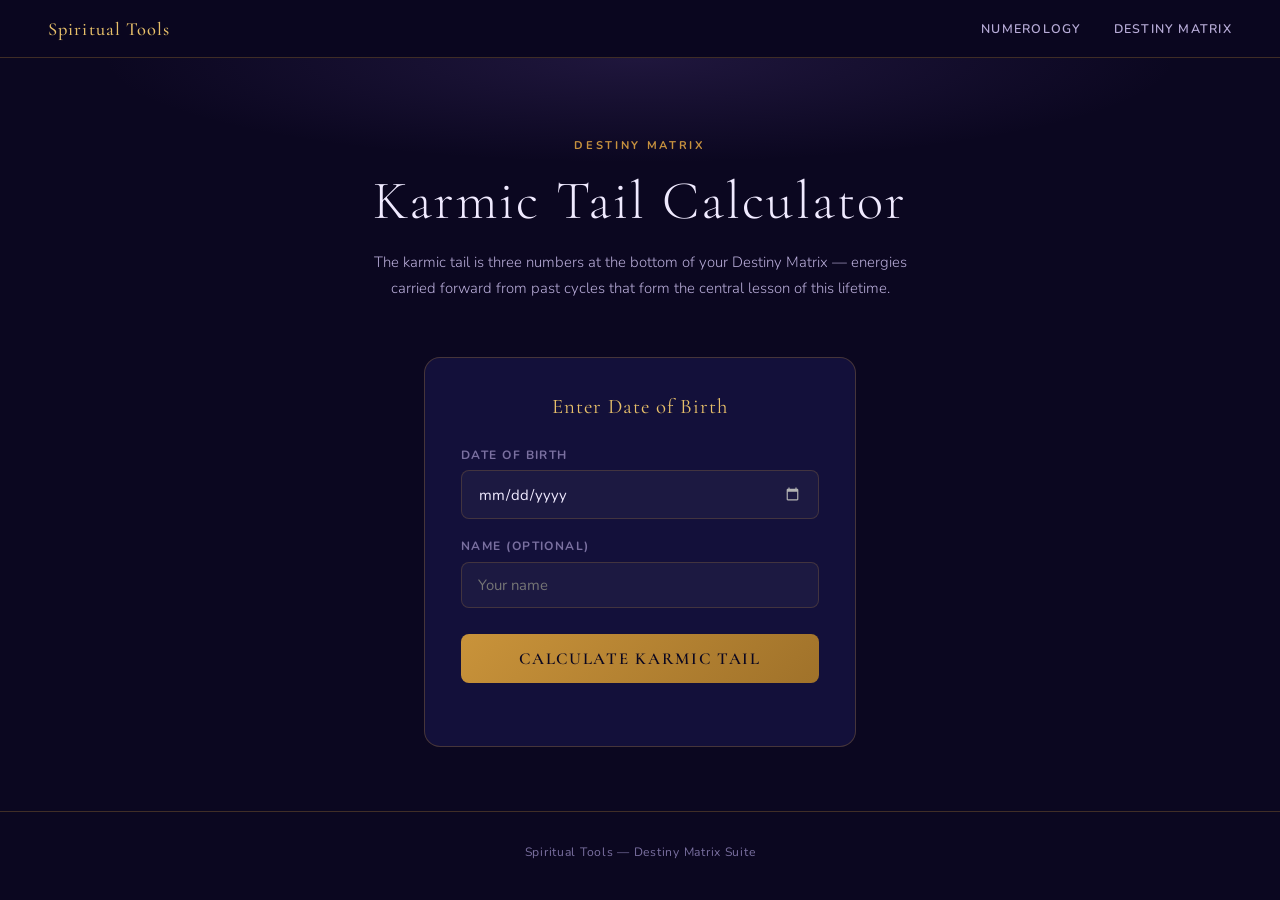
<file: karmic-tail-calculator.html>
<!DOCTYPE html>
<html lang="en">
<head>
  <meta charset="UTF-8" />
  <meta name="viewport" content="width=device-width, initial-scale=1.0" />
  <title>Karmic Tail Calculator — Destiny Matrix</title>
  <link rel="preconnect" href="https://fonts.googleapis.com" />
  <link rel="preconnect" href="https://fonts.gstatic.com" crossorigin />
  <link href="https://fonts.googleapis.com/css2?family=Cormorant+Garamond:wght@300;400;500;600&family=Nunito:wght@300;400;500;600&display=swap" rel="stylesheet" />
  <style>
    *, *::before, *::after {
      box-sizing: border-box;
      margin: 0;
      padding: 0;
    }

    :root {
      --bg:           #0b0720;
      --bg-card:      #13103a;
      --bg-card-2:    #1a1645;
      --gold:         #c9933a;
      --gold-lt:      #e8c06a;
      --violet:       #7c5cbf;
      --text:         #f0eaff;
      --text-2:       #b8acd8;
      --text-3:       #7a70a0;
      --border:       rgba(201,147,58,0.28);
    }

    body {
      background: var(--bg);
      font-family: 'Nunito', sans-serif;
      color: var(--text);
      min-height: 100vh;
    }

    a { text-decoration: none; color: inherit; }
    li { list-style: none; }

    /* ── HEADER ── */
    header {
      padding: 1.1rem 3rem;
      border-bottom: 1px solid var(--border);
      display: flex;
      align-items: center;
      justify-content: space-between;
      background: rgba(11,7,32,0.9);
      backdrop-filter: blur(8px);
      position: sticky;
      top: 0;
      z-index: 100;
    }
    .site-name {
      font-family: 'Cormorant Garamond', serif;
      font-size: 1.15rem;
      font-weight: 500;
      letter-spacing: 0.06em;
      color: var(--gold-lt);
    }
    nav { display: flex; gap: 2rem; }
    nav a {
      font-size: 0.78rem;
      font-weight: 600;
      letter-spacing: 0.1em;
      text-transform: uppercase;
      color: var(--text-2);
      transition: color 0.2s;
    }
    nav a:hover { color: var(--gold-lt); }

    /* ── HERO ── */
    .hero {
      text-align: center;
      padding: 5rem 2rem 3.5rem;
      position: relative;
      overflow: hidden;
    }
    .hero::before {
      content: '';
      position: absolute;
      inset: 0;
      background: radial-gradient(ellipse 60% 50% at 50% 0%, rgba(124,92,191,0.18) 0%, transparent 70%);
      pointer-events: none;
    }
    .hero-label {
      font-size: 0.7rem;
      font-weight: 700;
      letter-spacing: 0.24em;
      text-transform: uppercase;
      color: var(--gold);
      margin-bottom: 1rem;
    }
    .hero h1 {
      font-family: 'Cormorant Garamond', serif;
      font-size: clamp(2rem, 5vw, 3.4rem);
      font-weight: 300;
      letter-spacing: 0.04em;
      margin-bottom: 1rem;
      line-height: 1.2;
    }
    .hero-desc {
      max-width: 560px;
      margin: 0 auto;
      color: var(--text-2);
      font-size: 0.93rem;
      font-weight: 300;
      line-height: 1.7;
    }

    /* ── INPUT CARD ── */
    .input-section {
      max-width: 480px;
      margin: 0 auto 4rem;
      padding: 0 1.5rem;
    }
    .input-card {
      background: var(--bg-card);
      border: 1px solid var(--border);
      border-radius: 16px;
      padding: 2.25rem 2.25rem 2rem;
    }
    .input-card h2 {
      font-family: 'Cormorant Garamond', serif;
      font-size: 1.3rem;
      font-weight: 400;
      letter-spacing: 0.05em;
      color: var(--gold-lt);
      margin-bottom: 1.75rem;
      text-align: center;
    }
    .field { margin-bottom: 1.2rem; }
    .field label {
      display: block;
      font-size: 0.75rem;
      font-weight: 700;
      letter-spacing: 0.12em;
      text-transform: uppercase;
      color: var(--text-3);
      margin-bottom: 0.45rem;
    }
    .field input {
      width: 100%;
      padding: 0.78rem 1rem;
      background: rgba(255,255,255,0.04);
      border: 1px solid rgba(201,147,58,0.22);
      border-radius: 8px;
      color: var(--text);
      font-family: 'Nunito', sans-serif;
      font-size: 0.93rem;
      outline: none;
      transition: border-color 0.2s, box-shadow 0.2s;
    }
    .field input:focus {
      border-color: var(--gold);
      box-shadow: 0 0 0 3px rgba(201,147,58,0.11);
    }
    ::-webkit-calendar-picker-indicator { filter: invert(0.7); }

    .calc-btn {
      width: 100%;
      margin-top: 0.4rem;
      padding: 0.88rem 1.5rem;
      background: linear-gradient(135deg, #c9933a 0%, #a0722a 100%);
      border: none;
      border-radius: 8px;
      color: #0b0720;
      font-family: 'Cormorant Garamond', serif;
      font-size: 1.05rem;
      font-weight: 600;
      letter-spacing: 0.1em;
      text-transform: uppercase;
      cursor: pointer;
      transition: opacity 0.2s, transform 0.15s;
    }
    .calc-btn:hover { opacity: 0.87; transform: translateY(-1px); }
    .calc-btn:active { transform: translateY(0); }

    .error-msg {
      margin-top: 0.9rem;
      color: #e07070;
      font-size: 0.86rem;
      text-align: center;
      min-height: 1.2em;
    }

    /* ── RESULT ── */
    .result-section {
      max-width: 640px;
      margin: 0 auto 6rem;
      padding: 0 1.5rem;
      display: none;
    }
    .result-section.visible { display: block; }

    .result-header {
      text-align: center;
      margin-bottom: 2.5rem;
    }
    .result-header .label {
      font-size: 0.7rem;
      font-weight: 700;
      letter-spacing: 0.24em;
      text-transform: uppercase;
      color: var(--gold);
      margin-bottom: 0.5rem;
    }
    .result-header h2 {
      font-family: 'Cormorant Garamond', serif;
      font-size: clamp(1.5rem, 3vw, 2.2rem);
      font-weight: 300;
      margin-bottom: 0.4rem;
    }
    .result-dob {
      color: var(--text-2);
      font-size: 0.88rem;
    }

    /* ── THREE NODES ── */
    .tail-nodes {
      display: flex;
      flex-direction: column;
      align-items: center;
      gap: 0;
      margin-bottom: 3rem;
    }

    .tail-node {
      display: flex;
      align-items: center;
      gap: 1.5rem;
    }

    .node-circle {
      width: 80px;
      height: 80px;
      border-radius: 50%;
      display: flex;
      align-items: center;
      justify-content: center;
      font-family: 'Cormorant Garamond', serif;
      font-size: 2rem;
      font-weight: 500;
      flex-shrink: 0;
      position: relative;
    }
    .node-circle.top {
      background: rgba(201,147,58,0.15);
      border: 2px solid var(--gold);
      box-shadow: 0 0 24px rgba(201,147,58,0.22);
      width: 72px;
      height: 72px;
      font-size: 1.75rem;
    }
    .node-circle.mid {
      background: rgba(124,92,191,0.15);
      border: 2px solid var(--violet);
      box-shadow: 0 0 20px rgba(124,92,191,0.20);
      width: 80px;
      height: 80px;
      font-size: 1.9rem;
    }
    .node-circle.bot {
      background: rgba(180,60,60,0.15);
      border: 2px solid #b44040;
      box-shadow: 0 0 24px rgba(180,60,60,0.22);
      width: 92px;
      height: 92px;
      font-size: 2.1rem;
    }

    .connector {
      width: 2px;
      height: 24px;
      background: linear-gradient(to bottom, rgba(201,147,58,0.4), rgba(124,92,191,0.4));
      margin: 0 auto;
    }
    .connector.lower {
      background: linear-gradient(to bottom, rgba(124,92,191,0.4), rgba(180,60,60,0.4));
    }

    .node-info {
      flex: 1;
    }
    .node-position {
      font-size: 0.68rem;
      font-weight: 700;
      letter-spacing: 0.18em;
      text-transform: uppercase;
      color: var(--text-3);
      margin-bottom: 0.2rem;
    }
    .node-position.top-pos  { color: var(--gold); }
    .node-position.mid-pos  { color: var(--violet); }
    .node-position.bot-pos  { color: #b44040; }

    .node-point-id {
      font-family: 'Cormorant Garamond', serif;
      font-size: 1.1rem;
      font-weight: 400;
      color: var(--text);
      margin-bottom: 0.1rem;
    }

    /* connector rows (just the line, centered) */
    .connector-row {
      display: flex;
      justify-content: center;
      width: 100%;
      /* align to circle center: circle max-width 92px, gap 1.5rem */
    }
    .connector-row-inner {
      /* centers under the circles */
      margin-left: calc((92px / 2) - 1px);
    }

    /* ── RECALC ── */
    .recalc-wrap { text-align: center; margin-top: 2.5rem; }
    .recalc-btn {
      display: inline-block;
      padding: 0.65rem 2rem;
      border: 1px solid var(--gold);
      border-radius: 8px;
      background: transparent;
      color: var(--gold-lt);
      font-family: 'Cormorant Garamond', serif;
      font-size: 1rem;
      letter-spacing: 0.08em;
      text-transform: uppercase;
      cursor: pointer;
      transition: background 0.2s;
    }
    .recalc-btn:hover { background: rgba(201,147,58,0.09); }

    /* ── FOOTER ── */
    footer {
      border-top: 1px solid var(--border);
      padding: 2rem 3rem;
      text-align: center;
      color: var(--text-3);
      font-size: 0.76rem;
      letter-spacing: 0.06em;
    }

    /* ── RESPONSIVE ── */
    @media (max-width: 600px) {
      header { padding: 1rem 1.25rem; }
      nav { gap: 1.2rem; }
      .hero { padding: 3.5rem 1.25rem 2.5rem; }
      .input-card { padding: 1.75rem 1.25rem 1.5rem; }
      .tail-node { gap: 1rem; }
      .node-circle.top  { width: 62px; height: 62px; font-size: 1.5rem; }
      .node-circle.mid  { width: 70px; height: 70px; font-size: 1.7rem; }
      .node-circle.bot  { width: 80px; height: 80px; font-size: 1.85rem; }
    }
  </style>
</head>
<body>

<header>
  <a href="#" class="site-name">Spiritual Tools</a>
  <nav>
    <a href="#">Numerology</a>
    <a href="#">Destiny Matrix</a>
  </nav>
</header>

<main>

  <section class="hero">
    <p class="hero-label">Destiny Matrix</p>
    <h1>Karmic Tail Calculator</h1>
    <p class="hero-desc">The karmic tail is three numbers at the bottom of your Destiny Matrix — energies carried forward from past cycles that form the central lesson of this lifetime.</p>
  </section>

  <section class="input-section">
    <div class="input-card">
      <h2>Enter Date of Birth</h2>
      <div class="field">
        <label for="dob-input">Date of birth</label>
        <input type="date" id="dob-input" />
      </div>
      <div class="field">
        <label for="name-input">Name (optional)</label>
        <input type="text" id="name-input" placeholder="Your name" autocomplete="off" />
      </div>
      <button class="calc-btn" id="calc-btn">Calculate Karmic Tail</button>
      <p class="error-msg" id="error-msg"></p>
    </div>
  </section>

  <section class="result-section" id="result-section">

    <div class="result-header">
      <p class="label">Karmic Tail</p>
      <h2 id="result-heading">Your Karmic Tail</h2>
      <p class="result-dob" id="result-dob"></p>
    </div>

    <div class="tail-nodes" id="tail-nodes">
      <!-- top node -->
      <div class="tail-node">
        <div class="node-circle top" id="node-top">–</div>
        <div class="node-info">
          <div class="node-position top-pos">Past Life</div>
          <div class="node-point-id">Arcana <span id="label-top">–</span></div>
        </div>
      </div>

      <!-- connector -->
      <div class="connector-row">
        <div class="connector-row-inner">
          <div class="connector"></div>
        </div>
      </div>

      <!-- mid node -->
      <div class="tail-node">
        <div class="node-circle mid" id="node-mid">–</div>
        <div class="node-info">
          <div class="node-position mid-pos">Present Challenge</div>
          <div class="node-point-id">Arcana <span id="label-mid">–</span></div>
        </div>
      </div>

      <!-- connector -->
      <div class="connector-row">
        <div class="connector-row-inner">
          <div class="connector lower"></div>
        </div>
      </div>

      <!-- bottom node -->
      <div class="tail-node">
        <div class="node-circle bot" id="node-bot">–</div>
        <div class="node-info">
          <div class="node-position bot-pos">Future Path</div>
          <div class="node-point-id">Arcana <span id="label-bot">–</span></div>
        </div>
      </div>
    </div>

    <div class="recalc-wrap">
      <button class="recalc-btn" id="recalc-btn">← New Calculation</button>
    </div>

  </section>

</main>

<footer>
  <p>Spiritual Tools — Destiny Matrix Suite</p>
</footer>

<script src="./src/code.js"></script>
<script>
  // ── CALCULATION ───────────────────────────────────────────────────────────
  // reduceNumber() and calculateYear() come from code.js (loaded above) —
  // the same functions script_person.js and compatibility.js use — so this
  // page can never drift from the canonical math.

  // Returns the three karmic tail numbers: top → mid → bottom
  function karmicTail(day, month, year) {
    const A = reduceNumber(day);
    const B = month;
    const C = calculateYear(year);
    const D = reduceNumber(A + B + C);
    const E = reduceNumber(A + B + C + D);
    const J = reduceNumber(D + E);   // top of tail
    const R = reduceNumber(J + D);   // middle of tail
    // D is the bottom of the tail
    return { top: J, mid: R, bot: D };
  }

  // ── URL PERSISTENCE ───────────────────────────────────────────────────────

  function buildURL(dob, name) {
    const p = new URLSearchParams();
    p.set('dob', dob);
    if (name.trim()) p.set('name', name.trim());
    return location.pathname + '?' + p.toString();
  }

  function readURL() {
    const p = new URLSearchParams(location.search);
    return { dob: p.get('dob') || '', name: p.get('name') || '' };
  }

  // ── VALIDATION ────────────────────────────────────────────────────────────

  function validate(dob) {
    if (!dob) return 'Please enter a date of birth.';
    const d = new Date(dob);
    if (isNaN(d)) return 'Date is not valid.';
    if (d > new Date()) return 'Date cannot be in the future.';
    return null;
  }

  // ── RENDER ────────────────────────────────────────────────────────────────

  function titleCase(s) { return s.replace(/(^|\s)\S/g, c => c.toUpperCase()); }

  function formatDate(dob) {
    const [y, m, d] = dob.split('-');
    return d + '.' + m + '.' + y;
  }

  function renderResult(dob, name) {
    const [y, m, d] = dob.split('-');
    const tail = karmicTail(+d, +m, +y);

    document.getElementById('node-top').textContent  = tail.top;
    document.getElementById('node-mid').textContent  = tail.mid;
    document.getElementById('node-bot').textContent  = tail.bot;
    document.getElementById('label-top').textContent = tail.top;
    document.getElementById('label-mid').textContent = tail.mid;
    document.getElementById('label-bot').textContent = tail.bot;

    const displayName = name.trim() ? titleCase(name.trim()) : null;
    document.getElementById('result-heading').textContent =
      displayName ? displayName + "'s Karmic Tail" : 'Your Karmic Tail';
    document.getElementById('result-dob').textContent = 'Date of Birth: ' + formatDate(dob);

    document.getElementById('result-section').classList.add('visible');
    document.getElementById('result-section').scrollIntoView({ behavior: 'smooth' });
  }

  // ── EVENTS ────────────────────────────────────────────────────────────────

  // Date limits
  (function () {
    const inp = document.getElementById('dob-input');
    const today = new Date();
    inp.setAttribute('max', today.toLocaleDateString('en-CA'));
  })();

  document.getElementById('calc-btn').addEventListener('click', () => {
    const dob  = document.getElementById('dob-input').value;
    const name = document.getElementById('name-input').value;
    const err  = validate(dob);
    const errEl = document.getElementById('error-msg');
    if (err) { errEl.textContent = err; return; }
    errEl.textContent = '';
    history.pushState({}, '', buildURL(dob, name));
    renderResult(dob, name);
  });

  document.getElementById('recalc-btn').addEventListener('click', () => {
    document.getElementById('result-section').classList.remove('visible');
    document.getElementById('error-msg').textContent = '';
    document.getElementById('dob-input').value  = '';
    document.getElementById('name-input').value = '';
    history.pushState({}, '', location.pathname);
    window.scrollTo({ top: 0, behavior: 'smooth' });
  });

  // Auto-run if URL has params
  (function () {
    const { dob, name } = readURL();
    if (!dob || validate(dob)) return;
    document.getElementById('dob-input').value  = dob;
    document.getElementById('name-input').value = name;
    renderResult(dob, name);
  })();
</script>
</body>
</html>
</file>
<file: assets/styles/index.css>
:root {
  /* ── Core palette ── */
  --color-bg: #ffffff;
  --color-navy: #1a1040;
  --color-gold: #fff8db;
  --color-white: #ffffff;
  --color-off-white: #f5f5f5;
  --color-off-white-2: #f9f9f8;
  --color-cream: #fffcf0;
  --color-black: #000000;
  --color-gray: #827d78;
  --color-gold-muted: #d2b154;
  --color-lavender: #e8e4f0;
  --color-lavender-light: #f5f3fa;

  /* ── Chakra accent colors (Crown → Root) ── */
  --chakra-sahasrara: #b653f7;
  --chakra-ajna: #3d54f5;
  --chakra-vishuddha: #74e0f8;
  --chakra-anahata: #b6fd57;
  --chakra-manipura: #fbe49d;
  --chakra-svadhisthana: #ed7233;
  --chakra-muladhara: #ea4631;

  /* ── Typography ── */
  --font-heading: "Cormorant Garamond", serif;
  --font-body: "Nunito", sans-serif;
}

input[type="date"] {
  -webkit-appearance: none;
}

body {
  background-color: var(--color-bg);
  font-family: var(--font-heading);
  color: var(--color-navy);
  font-style: normal;
  font-size: 1vw;
}

.container {
  max-width: 1920px;
  margin-left: auto;
  margin-right: auto;
}

main {
  padding-left: 12.9em;
  padding-right: 12.9em;
}

a {
  text-decoration: none;
  color: inherit;
  outline: none;
  cursor: pointer;
}

li {
  list-style-type: none;
}

.birthday-container {
  position: relative;
  display: flex;
  flex-direction: column;
  justify-content: center;
  align-items: center;
  font-family: var(--font-body);
  margin-bottom: 5em;
}

.birthday-container p {
  margin: 0;
  font-size: 1.5em;
}

.birthday-container__inputs-wrapper {
  width: 83%;
  margin-top: 3.1875em;
  display: grid;
  grid-template-columns: 1fr 1fr 1fr;
  grid-template-rows: 1fr;
  grid-template-areas: "input1 input2 button";
  grid-gap: 1.875em;
}

.birthday-container__inputs-wrapper-comp {
  width: 83%;
  margin-top: 1.6875em;
  display: grid;
  grid-template-columns: 1fr 1fr 1fr;
  grid-template-rows: 0.2fr 1fr;
  grid-template-areas:
    "label-partner1 label-partner2 0"
    "input1 input2 button";
  grid-column-gap: 1.875em;
  grid-row-gap: 0.3em;
}

label {
  padding-left: 1em;
  font-size: 1em;
}

.label-partner1 {
  grid-area: label-partner1;
}

.label-partner2 {
  grid-area: label-partner2;
}

.errorOutput,
.wrongDate {
  padding-top: 5em;
  font-size: 1.5em;
}

.input1-wrap,
.input2-wrap {
  position: relative;
}

.input1-wrap {
  grid-area: input1;
}

#date,
#name,
#date_person1,
#date_person2 {
  width: 8.55em;
  height: 1.25em;
}

.input2-wrap {
  grid-area: input2;
}

input {
  padding: 1.25em 3.25em 1.25em 3.25em;
  font-family: var(--font-body);
  font-size: 1.25em;
  background-color: var(--color-white);
  color: var(--color-navy);
  border: 1px var(--color-navy) solid;
  border-radius: 0.5em;
}

::-webkit-calendar-picker-indicator {
  filter: invert(1);
}

button {
  padding: 1.25em 2em 1.25em 2em;
  background-color: var(--color-navy);
  font-family: var(--font-body);
  font-size: 1.25em;
  line-height: 125%;
  text-transform: uppercase;
  border-radius: 0.5em;
  border: 1px var(--color-navy) solid;
  z-index: 1;
  cursor: pointer;
  color: var(--color-white);
}

button:hover {
  color: var(--color-navy);
  background-color: var(--color-white);
  border: 1px var(--color-navy) solid;
}

#get_the_answer,
#createChart {
  grid-area: button;
  align-self: baseline;
  cursor: pointer;
}

.center {
  display: flex;
  justify-content: center;
}

.chakra-table {
  border-spacing: 0;
  border-radius: 10px;
  width: 100%;
  max-width: 50em;
  display: block;
}

.chakra-table td:first-child,
.chakra-table th:first-child {
  border-left: 1px solid var(--color-navy);
}

.chakra-table tr:first-child th,
.chakra-table tr:last-child td {
  border-top: 1px solid var(--color-navy);
}

.chakra-table td,
.chakra-table th {
  border-right: 1px solid var(--color-navy);
  border-bottom: 1px solid var(--color-navy);
}

.chakra-name__bottom td:first {
  border-bottom-left-radius: 10px;
}

.chakra-table__result {
  margin-top: 1em;
}

.chakra-name {
  width: 16.25em;
  height: 3.0625em;
  padding: 0.3125em;
  text-align: left;
}

.chakra-name-left {
  justify-content: center;
  flex-direction: column-reverse;
  align-items: flex-start;
  padding-left: 2.9375em;
}

.chakra-name-flex {
  display: flex;
  align-items: baseline;
}

/*
  Single rule replaces the 7 near-duplicate #circle-*:before blocks.
  Each chakra element sets --chakra-color, --chakra-text (optional) and
  a data-chakra-number attribute inline; see index.html.
*/
.chakra-circle:before {
  font-family: var(--font-heading);
  font-size: 1.375em;
  content: attr(data-chakra-number);
  width: 1.25em;
  border-radius: 50%;
  height: 1.25em;
  display: inline-flex;
  align-items: center;
  color: var(--chakra-text, var(--color-white));
  background: var(--chakra-color);
  justify-content: center;
  margin-right: 1.25em;
  box-shadow: 0 0 0.3em 0.2em var(--chakra-color);
}

.chakra-td {
  padding: 0.3125em;
  text-align: center;
  width: 12.5em;
}

.chakra-tr {
  font-family: var(--font-body);
  text-align-last: center;
  padding: 0.3125em;
  text-align: center;
  background-color: var(--color-white);
}

.chakra-name__bottom {
  box-shadow: none;
}

.chakra-name__radius-left {
  background-color: var(--color-lavender);
  border-top-left-radius: 10px;
}

.chakra-name__radius-right {
  background-color: var(--color-lavender);
  border-top-right-radius: 10px;
}

.chakra-name__radius-left-bottom {
  background-color: var(--color-white);
  border-bottom-left-radius: 10px;
  border-top-left-radius: 10px;
}

.chakra-name__radius-right-bottom {
  background-color: var(--color-white);
  border-top-right-radius: 10px;
  border-bottom-right-radius: 10px;
}

.chakra-name__radius-right-bottom2 {
  border-bottom-right-radius: 10px;
}

.chakra-table-header> :nth-child(2),
.chakra-table-header> :nth-child(3) {
  background-color: var(--color-lavender-light);
}

.chakra-table-header {
  font-family: var(--font-body);
  text-transform: uppercase;
}

.personal-calculator {
  display: flex;
  justify-content: center;
  font-size: 3.375em;
  display: flex;
  align-items: center;
  text-align: center;
  text-transform: uppercase;
}

.output-personal-date,
.output2 {
  text-align: center;
  font-size: 1.25em;
  font-family: var(--font-body);
}

.gray {
  color: #5c5670;
}

.smoky-white {
  color: #3a3350;
}

.smoky-white2 {
  color: var(--color-gold-muted);
}

#decode-matrix-btn {
  max-width: 20em;
  margin-top: 6.5em;
  margin-bottom: 6.5em;
}

/* Matrix's styles */

.matrix-container,
.compatibility-container {
  width: 100%;
  display: flex;
  flex-direction: column;
  justify-content: center;
  align-items: center;
}

.matrix-chakra-row {
  width: 100%;
  display: flex;
  flex-direction: row;
  align-items: center;
  justify-content: center;
  gap: 2em;
}

.matrix-chakra-row #chakra_table {
  order: 1;
  flex: 0 1 auto;
}

.matrix-chakra-row .pento {
  order: 2;
  flex: 1 1 auto;
  min-width: 0;
}

.pento {
  width: 100%;
  height: 100%;
  display: flex;
  justify-content: center;
}

.display-none {
  display: none;
}

#matrix {
  float: none;
  margin: 10% 0 10% 0;
  width: 100%;
  max-width: 800px;
  min-width: 300px;
}

:not(svg) {
  transform-origin: 0px 0px;
}

svg:not(:root) {
  overflow-clip-margin: content-box;
  overflow: visible;
}

.frame-octagon {
  stroke-dasharray: none;
}

.frame-square,
.frame-octagon {
  stroke-width: 1.5px;
}

.frame-dash-connector {
  stroke-width: 1.5px;
}

.genline-sahasrara,
.genline-muladhara {
  stroke-width: 1px;
}

.frame-dash-connector {
  stroke-dasharray: 0, 25, 10, 50, 10, 50, 10, 25;
}

.frame-dash-connector,
.frame-square,
.frame-octagon {
  stroke-miterlimit: 10;
  stroke: var(--color-navy);
  fill: none;
}

.genline-sahasrara,
.genline-sahasrara-arrow {
  stroke: var(--chakra-sahasrara);
  fill: var(--chakra-sahasrara);
}

.genline-muladhara,
.genline-muladhara-arrow {
  stroke: var(--chakra-muladhara);
  fill: var(--chakra-muladhara);
}

.point-fill-sahasrara {
  fill: var(--chakra-sahasrara);
}

.point-fill-ajna {
  fill: var(--chakra-ajna);
}

.point-fill-vishuddha {
  fill: var(--chakra-vishuddha);
}

.point-fill-muladhara {
  fill: var(--chakra-muladhara);
}

.point-fill-svadhisthana {
  fill: var(--chakra-svadhisthana);
}

.point-fill-manipura {
  fill: var(--chakra-manipura);
}

.point-fill-anahata {
  fill: var(--chakra-anahata);
}

.point-fill-neutral-big,
.point-fill-neutral-small,
.point-fill-neutral-medium {
  fill: var(--color-navy);
}

.icon-heart {
  fill: #e0263f;
}

.matrix-value-point {
  text-anchor: middle;
  alignment-baseline: middle;
}

.age-band-label {
  font-size: 12.9501px;
  line-height: 11px;
}

.age-band-label-minor {
  font-size: 12.0251px;
  line-height: 10px;
}

.year-tick-value {
  font-size: 12px;
  line-height: 81.9%;
}

.age-band-label-minor-sub {
  font-size: 5.76471px;
  line-height: 81.9%;
}

.genline-caption {
  font-size: 11.5587px;
  line-height: 81.9%;
}

.point-text-big-light,
.point-text-big-dark,
.icon-dollar-text {
  font-size: 29.7851px;
  line-height: 37px;
}

.point-text-small-light,
.point-text-small-dark {
  font-size: 17.2946px;
  line-height: 22px;
}

.point-text-medium-light,
.point-text-medium-dark {
  font-size: 21.1378px;
  line-height: 26px;
}

.year-fraction-label {
  font-size: 6px;
  line-height: 81.9%;
}

.age-band-label,
.age-band-label-minor,
.year-tick-value,
.age-band-label-minor-sub,
.genline-caption,
.year-fraction-label {
  fill: var(--color-navy);
}

.point-text-big-light,
.point-text-small-light,
.point-text-medium-light {
  fill: var(--color-white);
}

/* "-dark" = dark (navy) text, for points placed on light-colored chakra
   circles (manipura/vishuddha/anahata). Only apply this class to a point
   whose circle is actually light-colored — everything else should use
   "-light" (white text) instead, matching the circle's real background. */
.point-text-big-dark,
.point-text-small-dark,
.point-text-medium-dark {
  fill: var(--color-navy);
}

.icon-dollar-text {
  fill: #2f9e44;
}

/* health-map and purposes table styles */

tbody {
  font-family: var(--font-body);
  font-size: 1.25em;
}

tr {
  text-align: center;
}

.font-size16 {
  font-family: var(--font-body);
  font-size: 1em;
}

.table-padding {
  padding-bottom: 1.25em;
}

.table-padding-top {
  padding-top: 1.25em;
}

.font-size18 {
  font-family: var(--font-body);
  font-size: 1.125em;
}

#purposes {
  margin-bottom: 1.25em;
}

#blom {
  padding-right: 6.25em;
}

#blom2 {
  padding-right: 6.25em;
}

h3 {
  text-transform: uppercase;
}

#chakra_table {
  position: relative;
}

.base-circle {
  border: 1px solid var(--color-navy);
  border-radius: 50%;
  width: 2.5em;
  height: 2.5em;
  display: inline-block;
  text-align: center;
  line-height: 2.5em;
}

/* ── Compatibility summary (Relationship / Union / Harmony) ──
   Single markup, reflowed by CSS Grid — replaces the old pair of
   near-duplicate desktop/mobile tables. */

.compat-grid {
  width: 100%;
  max-width: 60em;
  margin: 0 auto;
  display: grid;
  grid-template-columns: 1fr 1fr 1fr;
  grid-template-areas: "relationship union harmony";
  gap: 2.5em 1.5em;
  padding: 1.25em 0;
}

.compat-column--relationship {
  grid-area: relationship;
}

.compat-column--union {
  grid-area: union;
}

.compat-column--harmony {
  grid-area: harmony;
}

.compat-column {
  display: flex;
  flex-direction: column;
  align-items: center;
  text-align: center;
}

.compat-column__desc {
  margin: 0 0 1.25em 0;
}

.compat-pair-group {
  display: flex;
  align-items: center;
  gap: 0.75em;
}

.compat-pair-rows {
  display: flex;
  flex-direction: column;
  gap: 0.5em;
}

.compat-pair-row {
  display: flex;
  align-items: center;
  gap: 0.5em;
}

.compat-pair-label {
  min-width: 2.75em;
  text-align: left;
}

.compat-bracket {
  flex-shrink: 0;
  line-height: 0;
}

/* media desktop version */

@media screen and (min-width: 1920px) {
  body {
    font-size: 19.2px;
  }
}

@media screen and (max-width: 810px) {
  main {
    padding-left: 20px;
    padding-right: 20px;
  }
}

@media screen and (max-width: 479px) {
  body {
    font-size: 4.79px;
  }

  .birthday-container__inputs-wrapper {
    width: 100%;
    margin-top: 40px;
    display: grid;
    grid-template-columns: 1fr;
    grid-template-rows: 1fr 1fr 1fr;
    grid-template-areas:
      "input1"
      "input2"
      "button";
    grid-gap: 10px;
    justify-items: center;
  }

  .birthday-container__inputs-wrapper-comp {
    width: 100%;
    margin-top: 40px;
    display: grid;
    grid-template-columns: 1fr;
    grid-template-rows: 0.2fr 1fr 0.2fr 1fr 1fr;
    grid-template-areas:
      "label-partner1"
      "input1"
      "label-partner2"
      "input2"
      "button";
    grid-row-gap: 10px;
    justify-items: center;
  }

  label {
    font-size: 14px;
  }

  #date,
  #name,
  #date_person1,
  #date_person2 {
    width: 138px;
    height: 38px;
    padding: 5px 30px;
    font-size: 16px;
  }

  #get_the_answer,
  #createChart {
    width: 200px;
    height: 50px;
    padding: 5px;
    font-size: 16px;
  }

  .birthday-container {
    margin-bottom: 0;
  }

  .birthday-container p,
  .output-personal-date,
  .output2 {
    font-size: 16px;
    text-align: center;
  }

  .personal-calculator p {
    margin: 0;
  }

  tbody {
    font-size: 10px;
  }

  .chakra-table {
    max-width: 100%;
  }

  .matrix-chakra-row {
    flex-direction: column;
  }

  .matrix-chakra-row #chakra_table,
  .matrix-chakra-row .pento {
    order: initial;
    width: 100%;
  }

  .errorOutput,
  .wrongDate {
    font-size: 16px;
  }

  #decode-matrix-btn {
    margin: 2.5em 0 2.5em 0;
    width: 300px;
    height: 70px;
    padding: 5px;
    font-size: 16px;
  }

  .point-text-big-light,
  .point-text-big-dark,
  .icon-dollar-text {
    font-size: 32px;
  }

  .point-text-small-light,
  .point-text-small-dark {
    font-size: 20px;
  }

  .point-text-medium-light,
  .point-text-medium-dark {
    font-size: 22px;
  }

  #blom {
    padding-right: 2.625em;
  }

  #blom2 {
    padding-right: 2.625em;
  }

  .compat-grid {
    grid-template-columns: 1fr 1fr;
    grid-template-areas:
      "relationship union"
      "harmony harmony";
    gap: 2em 0.75em;
  }

  .compat-pair-label {
    min-width: 2.25em;
  }
}
</file>
<file: assets/styles/interpretations.css>
/* ═══════════════════════════════════════════════════════════════
   INTERPRETATION SECTIONS — Celestial Violet & Gold theme
   Paste this block at the bottom of index.css
   ═══════════════════════════════════════════════════════════════ */

#interpretations-section {
  width: 100%;
  max-width: 860px;
  margin: 0 auto 4em auto;
  display: flex;
  flex-direction: column;
  gap: 1em;
  font-family: 'Nunito', sans-serif;
}

/* ── Accordion wrapper ── */
.interp-accordion {
  border: 1px solid rgba(212, 175, 55, 0.35);
  border-radius: 12px;
  overflow: hidden;
  background: rgba(26, 16, 64, 0.03);
  backdrop-filter: blur(4px);
}

/* ── Accordion header (the clickable row) ── */
.interp-accordion-header {
  width: 100%;
  display: flex;
  justify-content: space-between;
  align-items: center;
  padding: 1.1em 1.5em;
  background: transparent;
  border: none;
  border-radius: 0;
  cursor: pointer;
  color: #1a1040;
  font-family: 'Cormorant Garamond', serif;
  font-size: 1.35em;
  font-weight: 600;
  letter-spacing: 0.04em;
  text-transform: uppercase;
  text-align: left;
  transition: background 0.2s ease;
}

.interp-accordion-header:hover {
  background: rgba(180, 138, 20, 0.08);
  color: #1a1040;
  border: none;
}

.interp-accordion-title {
  flex: 1;
}

/* ── Chevron icon ── */
.interp-chevron {
  font-size: 1.4em;
  line-height: 1;
  color: #b48a14;
  transition: transform 0.3s ease;
  display: inline-block;
  margin-left: 0.5em;
}

.interp-chevron--open {
  transform: rotate(180deg);
}

/* ── Accordion body (hidden until open) ── */
.interp-accordion-body {
  display: none;
  border-top: 1px solid rgba(212, 175, 55, 0.2);
  padding: 0;
}

.interp-accordion-body--open {
  display: block;
}

/* ── Tab bar ── */
.interp-tab-bar {
  display: flex;
  flex-wrap: wrap;
  gap: 0;
  padding: 1em 1.25em 0 1.25em;
  border-bottom: 1px solid rgba(212, 175, 55, 0.2);
}

.interp-tab-bar--inner {
  padding: 0.75em 0 0 0;
  border-bottom: 1px solid rgba(212, 175, 55, 0.15);
  margin-bottom: 0;
}

/* ── Individual tab buttons ── */
.interp-tab {
  padding: 0.45em 1.1em;
  background: transparent;
  border: 1px solid transparent;
  border-bottom: none;
  border-radius: 6px 6px 0 0;
  cursor: pointer;
  font-family: 'Nunito', sans-serif;
  font-size: 0.82em;
  font-weight: 600;
  color: rgba(26, 16, 64, 0.5);
  letter-spacing: 0.02em;
  transition: color 0.2s ease, background 0.2s ease, border-color 0.2s ease;
  white-space: nowrap;
  position: relative;
  bottom: -1px;
}

.interp-tab:hover {
  color: #1a1040;
  background: rgba(180, 138, 20, 0.08);
  border-color: transparent;
}

.interp-tab--active {
  color: #b48a14;
  background: rgba(180, 138, 20, 0.1);
  border-color: rgba(180, 138, 20, 0.3);
  border-bottom-color: #ffffff; /* merges with panel background */
}

/* inner tabs are slightly smaller */
.interp-tab--inner {
  font-size: 0.78em;
  padding: 0.4em 0.9em;
}

/* ── Panel wrapper ── */
.interp-panel-wrap {
  padding: 1.5em 1.5em 1.75em 1.5em;
}

/* ── Individual panels ── */
.interp-panel {
  display: none;
}

.interp-panel--active {
  display: block;
}

/* ── Panel text ── */
.interp-panel-text {
  font-family: 'Nunito', sans-serif;
  font-size: 1em;
  line-height: 1.8;
  color: rgba(26, 16, 64, 0.88);
  margin: 0;
}

/* ── Chakra top-level tabs: wrap on small screens ── */
.interp-tab-bar--chakra {
  padding-bottom: 0;
}

.interp-tab-bar--chakra .interp-tab {
  font-size: 0.76em;
}

/* ── Responsive ── */
@media screen and (max-width: 479px) {
  #interpretations-section {
    max-width: 100%;
    margin-bottom: 2em;
  }

  .interp-accordion-header {
    font-size: 1em;
    padding: 0.9em 1em;
  }

  .interp-tab {
    font-size: 0.72em;
    padding: 0.4em 0.7em;
  }

  .interp-tab-bar--chakra .interp-tab {
    font-size: 0.65em;
  }

  .interp-panel-wrap {
    padding: 1em 1em 1.25em 1em;
  }

  .interp-panel-text {
    font-size: 0.92em;
  }
}
</file>
